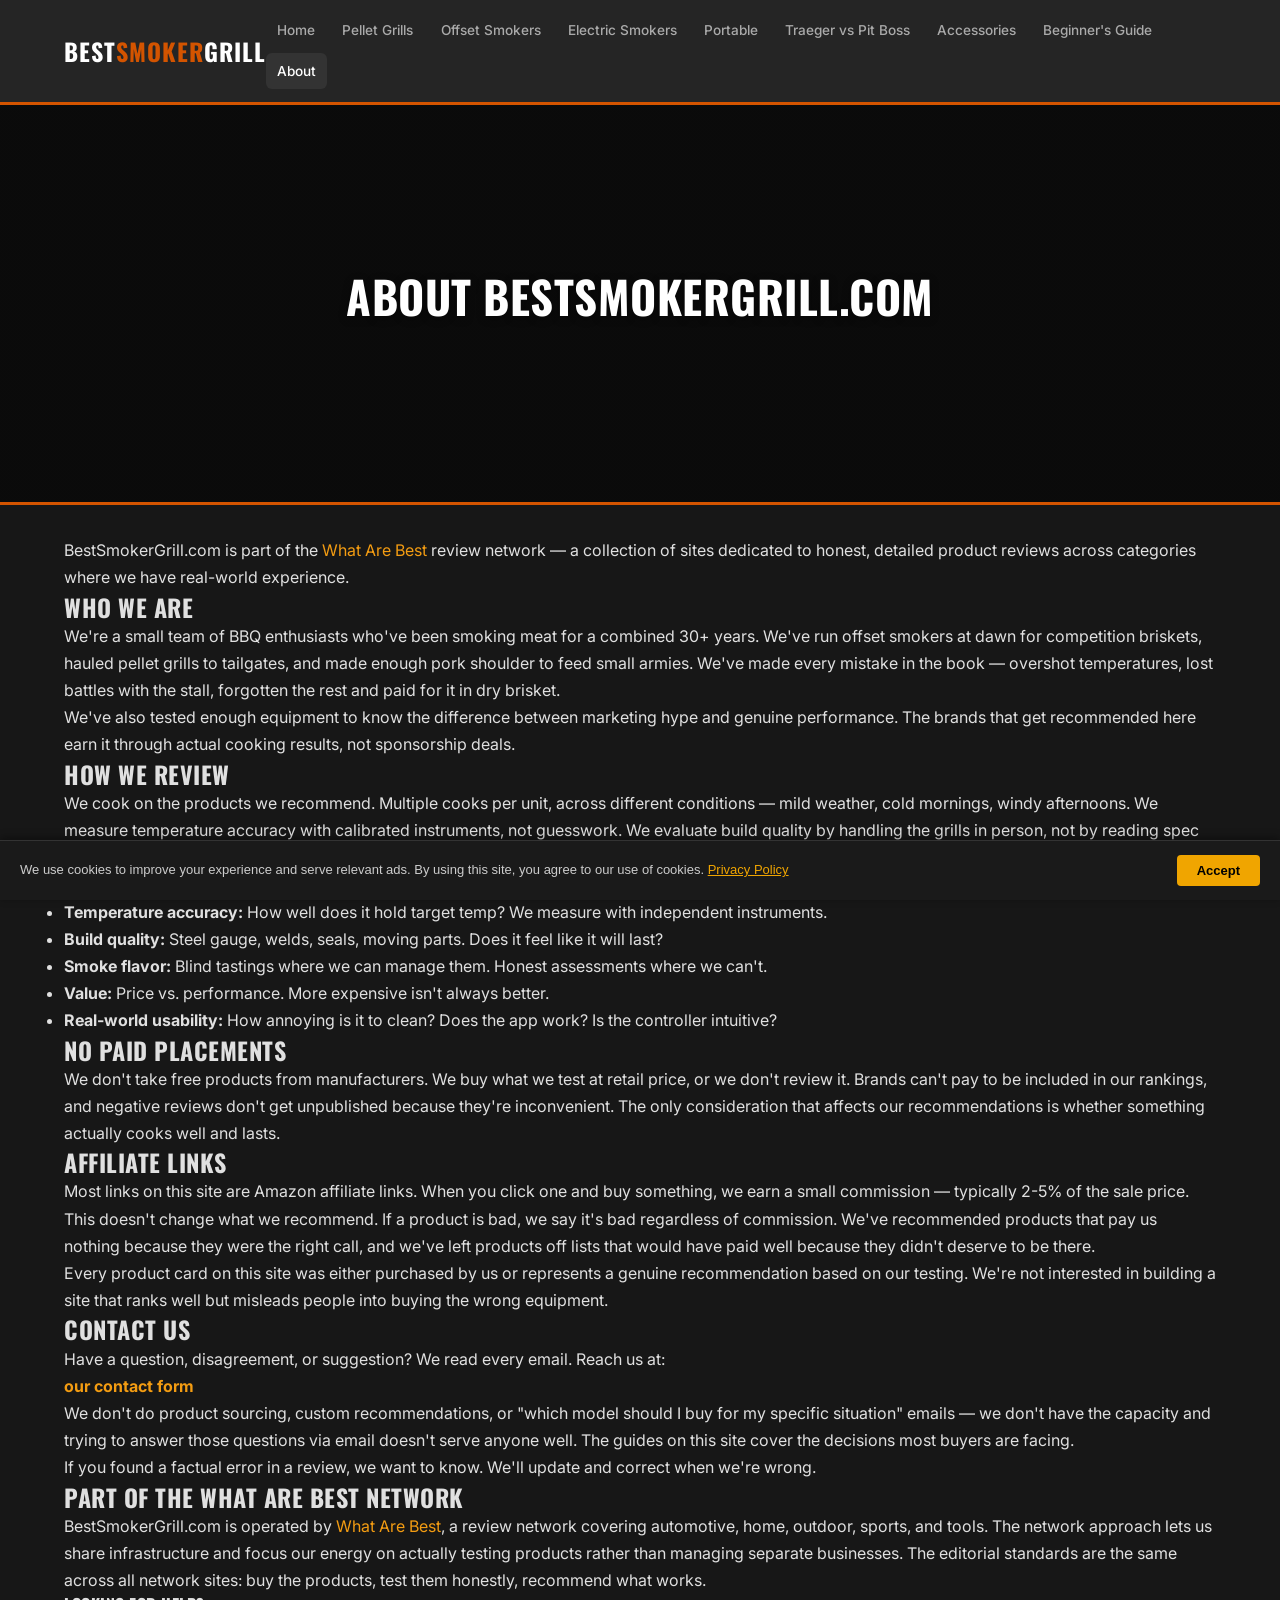
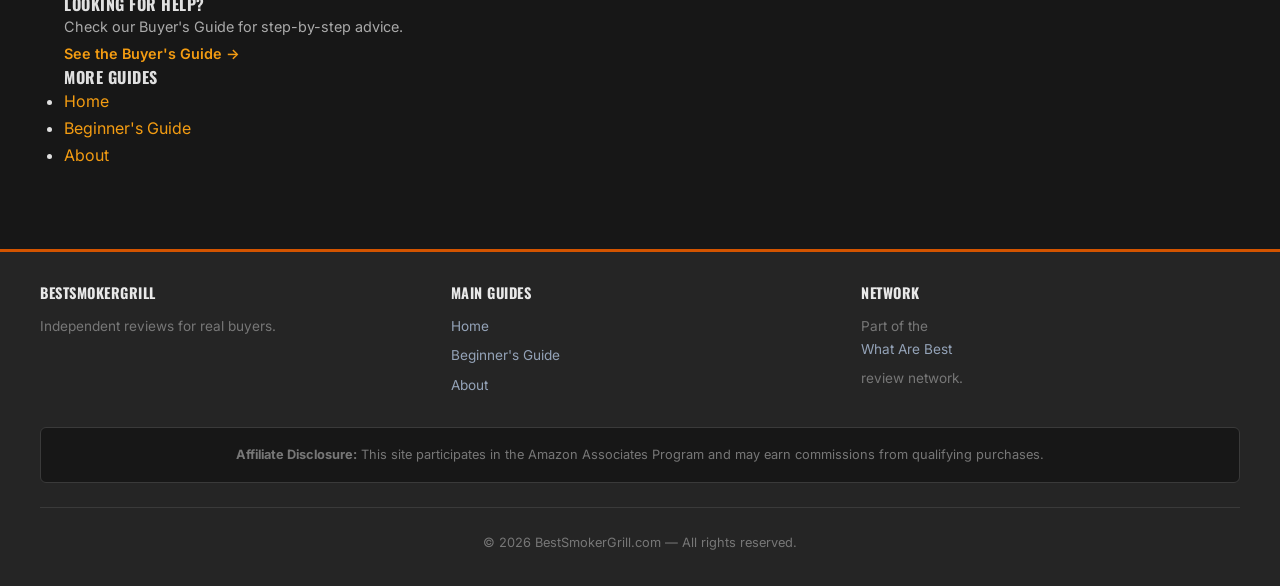
<file: about.html>
<!DOCTYPE html>
<html lang="en">
<head>
<meta name="robots" content="index,follow">
<meta charset="UTF-8">
<meta name="viewport" content="width=device-width,initial-scale=1.0">
<title>About BestSmokerGrill — Independent Pellet Grill & Smoker Reviews</title>
<meta name="description" content="About BestSmokerGrill.com — an independent review site dedicated to helping you find the best pellet grills, smokers, and BBQ gear. No paid placements, no fluff.">
<link rel="canonical" href="https://bestsmokergrill.com/about.html">
<link rel="preconnect" href="https://fonts.googleapis.com">
<link href="https://fonts.googleapis.com/css2?family=Inter:wght@400;500;600;700&family=Oswald:wght@400;500;600;700&display=swap" rel="stylesheet">
<link rel="stylesheet" href="css/style.css">
<meta property="og:type" content="article">
<meta property="og:title" content="About BestSmokerGrill — Independent Pellet Grill & Smoker Reviews">
<meta property="og:url" content="https://bestsmokergrill.com/about.html">
<meta property="og:description" content="About BestSmokerGrill.com — an independent review site dedicated to helping you find the best pellet grills, smokers, and BBQ gear. No paid placements, no fluff.">
<meta property="og:site_name" content="BestSmokerGrill.com">
<meta name="twitter:card" content="summary">
<script type="application/ld+json">{"@context":"https://schema.org","@type":"Article","headline":"About BestSmokerGrill — Independent Pellet Grill & Smoker Reviews","description":"About BestSmokerGrill.com — an independent review site dedicated to helping you find the best pellet grills, smokers, and BBQ gear. No paid placements, no fluff.","publisher":{"@type":"Organization","name":"What Are Best"}}</script>
<style>
/* === VISUAL OVERHAUL ENHANCEMENTS === */
html{scroll-behavior:smooth}
.hero{background:linear-gradient(rgba(0,0,0,0.55),rgba(0,0,0,0.55)),url('https://images.unsplash.com/photo-1529692236671-f1f6cf9683ba?w=1400&q=80') center/cover no-repeat!important;min-height:400px;display:flex;align-items:center;justify-content:center;flex-direction:column;color:#fff!important;position:relative}
.hero *{color:#fff!important}
.hero h1,.hero h2{text-shadow:0 2px 8px rgba(0,0,0,.4)}
.hero p{text-shadow:0 1px 4px rgba(0,0,0,.3)}
.stars{color:#F59E0B;font-size:1rem;letter-spacing:1px;margin-bottom:4px}
.stars .count{color:#64748b;font-size:.8rem;margin-left:4px;letter-spacing:0}
.pick-badge{display:inline-block;background:linear-gradient(135deg,#E8600A,#F59E0B);color:#fff;padding:4px 12px;border-radius:20px;font-size:.75rem;font-weight:700;text-transform:uppercase;letter-spacing:.5px;margin-bottom:8px}
.card,.cd{transition:transform .2s,box-shadow .2s!important}
.card:hover,.cd:hover{transform:translateY(-3px);box-shadow:0 8px 30px rgba(0,0,0,.12)!important}
.updated-badge{display:inline-block;background:#ECFDF5;color:#065F46;padding:4px 12px;border-radius:20px;font-size:.78rem;font-weight:600;margin:8px 0}
.back-to-top{position:fixed;bottom:24px;right:24px;background:#2563EB;color:#fff;width:44px;height:44px;border-radius:50%;display:flex;align-items:center;justify-content:center;font-size:1.2rem;text-decoration:none!important;box-shadow:0 4px 12px rgba(37,99,235,.4);opacity:0;transition:opacity .3s;z-index:999}
.back-to-top.visible{opacity:1}
header,nav{transition:box-shadow .3s}
header.scrolled,nav.scrolled{box-shadow:0 2px 20px rgba(0,0,0,.1)!important}
.footer-grid{display:grid;grid-template-columns:repeat(auto-fit,minmax(200px,1fr));gap:24px;text-align:left;margin-bottom:24px}
.footer-col h4{font-size:.9rem;margin-bottom:12px;opacity:.9}
.footer-col a{display:block;color:#94A3B8;font-size:.85rem;margin-bottom:6px;text-decoration:none}
.footer-col a:hover{color:#fff}
</style>
</head>
<body>
<header class="site-header">
  <div class="header-inner">
    <a href="index.html" class="logo">BEST<span>SMOKER</span>GRILL</a>
    <button class="nav-toggle" aria-label="Toggle navigation" aria-expanded="false">☰</button>
    <nav class="main-nav" role="navigation"><ul><li><a href="index.html">Home</a></li><li><a href="best-pellet-grills.html">Pellet Grills</a></li><li><a href="best-offset-smokers.html">Offset Smokers</a></li><li><a href="best-electric-smokers.html">Electric Smokers</a></li><li><a href="best-portable-smokers.html">Portable</a></li><li><a href="traeger-vs-pit-boss.html">Traeger vs Pit Boss</a></li><li><a href="best-grill-accessories.html">Accessories</a></li><li><a href="beginners-guide.html">Beginner's Guide</a></li><li><a href="about.html">About</a></li></ul></nav>
  </div>
</header>
<section class="hero" style="background:linear-gradient(135deg,var(--charcoal) 0%,#2a1d14 50%,var(--charcoal-light) 100%)">
  <h1>About BestSmokerGrill.com</h1>
</section>
<div class="container">
  <div class="content-grid">
    <main class="article-content">


<p>BestSmokerGrill.com is part of the <a href="https://whatarebest.com">What Are Best</a> review network — a collection of sites dedicated to honest, detailed product reviews across categories where we have real-world experience.</p>

    <h2>Who We Are</h2>
    <p>We're a small team of BBQ enthusiasts who've been smoking meat for a combined 30+ years. We've run offset smokers at dawn for competition briskets, hauled pellet grills to tailgates, and made enough pork shoulder to feed small armies. We've made every mistake in the book — overshot temperatures, lost battles with the stall, forgotten the rest and paid for it in dry brisket.</p>
    <p>We've also tested enough equipment to know the difference between marketing hype and genuine performance. The brands that get recommended here earn it through actual cooking results, not sponsorship deals.</p>

    <h2>How We Review</h2>
    <p>We cook on the products we recommend. Multiple cooks per unit, across different conditions — mild weather, cold mornings, windy afternoons. We measure temperature accuracy with calibrated instruments, not guesswork. We evaluate build quality by handling the grills in person, not by reading spec sheets.</p>
    <p>Our rankings are based on:</p>
    <ul>
      <li><strong>Temperature accuracy:</strong> How well does it hold target temp? We measure with independent instruments.</li>
      <li><strong>Build quality:</strong> Steel gauge, welds, seals, moving parts. Does it feel like it will last?</li>
      <li><strong>Smoke flavor:</strong> Blind tastings where we can manage them. Honest assessments where we can't.</li>
      <li><strong>Value:</strong> Price vs. performance. More expensive isn't always better.</li>
      <li><strong>Real-world usability:</strong> How annoying is it to clean? Does the app work? Is the controller intuitive?</li>
    </ul>

    <h2>No Paid Placements</h2>
    <p>We don't take free products from manufacturers. We buy what we test at retail price, or we don't review it. Brands can't pay to be included in our rankings, and negative reviews don't get unpublished because they're inconvenient. The only consideration that affects our recommendations is whether something actually cooks well and lasts.</p>

    <h2>Affiliate Links</h2>
    <p>Most links on this site are Amazon affiliate links. When you click one and buy something, we earn a small commission — typically 2-5% of the sale price. This doesn't change what we recommend. If a product is bad, we say it's bad regardless of commission. We've recommended products that pay us nothing because they were the right call, and we've left products off lists that would have paid well because they didn't deserve to be there.</p>
    <p>Every product card on this site was either purchased by us or represents a genuine recommendation based on our testing. We're not interested in building a site that ranks well but misleads people into buying the wrong equipment.</p>

    <h2>Contact Us</h2>
    <p>Have a question, disagreement, or suggestion? We read every email. Reach us at:</p>
    <p><strong><a href="/contact.html">our contact form</a></strong></p>
    <p>We don't do product sourcing, custom recommendations, or "which model should I buy for my specific situation" emails — we don't have the capacity and trying to answer those questions via email doesn't serve anyone well. The guides on this site cover the decisions most buyers are facing.</p>
    <p>If you found a factual error in a review, we want to know. We'll update and correct when we're wrong.</p>

    <h2>Part of the What Are Best Network</h2>
    <p>BestSmokerGrill.com is operated by <a href="https://whatarebest.com">What Are Best</a>, a review network covering automotive, home, outdoor, sports, and tools. The network approach lets us share infrastructure and focus our energy on actually testing products rather than managing separate businesses. The editorial standards are the same across all network sites: buy the products, test them honestly, recommend what works.</p>
  </div>
</main>
    <aside class="sidebar">
      <div class="widget">
        <h4>Looking for Help?</h4>
        <p style="font-size:.9rem;color:var(--text-secondary)">Check our Buyer's Guide for step-by-step advice.</p>
        <a href="buyers-guide.html" style="color:var(--accent-light);font-weight:600;font-size:.9rem">See the Buyer's Guide →</a>
      </div>
      <div class="widget"><h4>More Guides</h4><ul><li><a href="index.html">Home</a></li><li><a href="beginners-guide.html">Beginner's Guide</a></li><li><a href="about.html">About</a></li></ul></div>
    </aside>
  </div>
</div>
<footer class="site-footer">
  <div class="footer-inner">
    <div class="footer-col"><h4>BEST<span>SMOKER</span>GRILL</h4><p>Independent reviews for real buyers.</p></div>
    <div class="footer-col"><h4>Main Guides</h4><ul><li><a href="index.html">Home</a></li><li><a href="beginners-guide.html">Beginner's Guide</a></li><li><a href="about.html">About</a></li></ul></div>
    <div class="footer-col"><h4>Network</h4><p>Part of the <a href="https://www.whatarebest.com" target="_blank" rel="noopener">What Are Best</a> review network.</p></div>
  </div>
  <div class="affiliate-disclosure"><p><strong>Affiliate Disclosure:</strong> This site participates in the Amazon Associates Program and may earn commissions from qualifying purchases.</p></div>
  <div class="footer-bottom"><p>&copy; 2026 BestSmokerGrill.com — All rights reserved.</p></div>
</footer>
<script src="js/main.js"></script>

<a href="#" class="back-to-top" id="btt" aria-label="Back to top">↑</a>
<script>
(function(){var b=document.getElementById('btt'),h=document.querySelector('header,nav');
window.addEventListener('scroll',function(){b.classList.toggle('visible',window.scrollY>400);if(h)h.classList.toggle('scrolled',window.scrollY>50)});
b.addEventListener('click',function(e){e.preventDefault();window.scrollTo({top:0,behavior:'smooth'})})})();
</script>


<div id="cookie-consent-banner" style="position:fixed;bottom:0;left:0;right:0;background:#1a1a1a;color:#ccc;font-family:sans-serif;font-size:13px;padding:14px 20px;display:flex;align-items:center;justify-content:space-between;gap:16px;flex-wrap:wrap;z-index:99999;border-top:1px solid #333;box-shadow:0 -2px 8px rgba(0,0,0,.4)">
  <span>We use cookies to improve your experience and serve relevant ads. By using this site, you agree to our use of cookies. <a href="/privacy.html" style="color:#f0a500;text-decoration:underline">Privacy Policy</a></span>
  <button onclick="document.getElementById('cookie-consent-banner').style.display='none';localStorage.setItem('cookie_ok','1')" style="background:#f0a500;color:#000;border:none;padding:8px 20px;border-radius:4px;cursor:pointer;font-weight:700;white-space:nowrap;font-size:13px">Accept</button>
</div>
<script>if(localStorage.getItem('cookie_ok'))document.getElementById('cookie-consent-banner').style.display='none';</script>
</body>
</html>
</file>
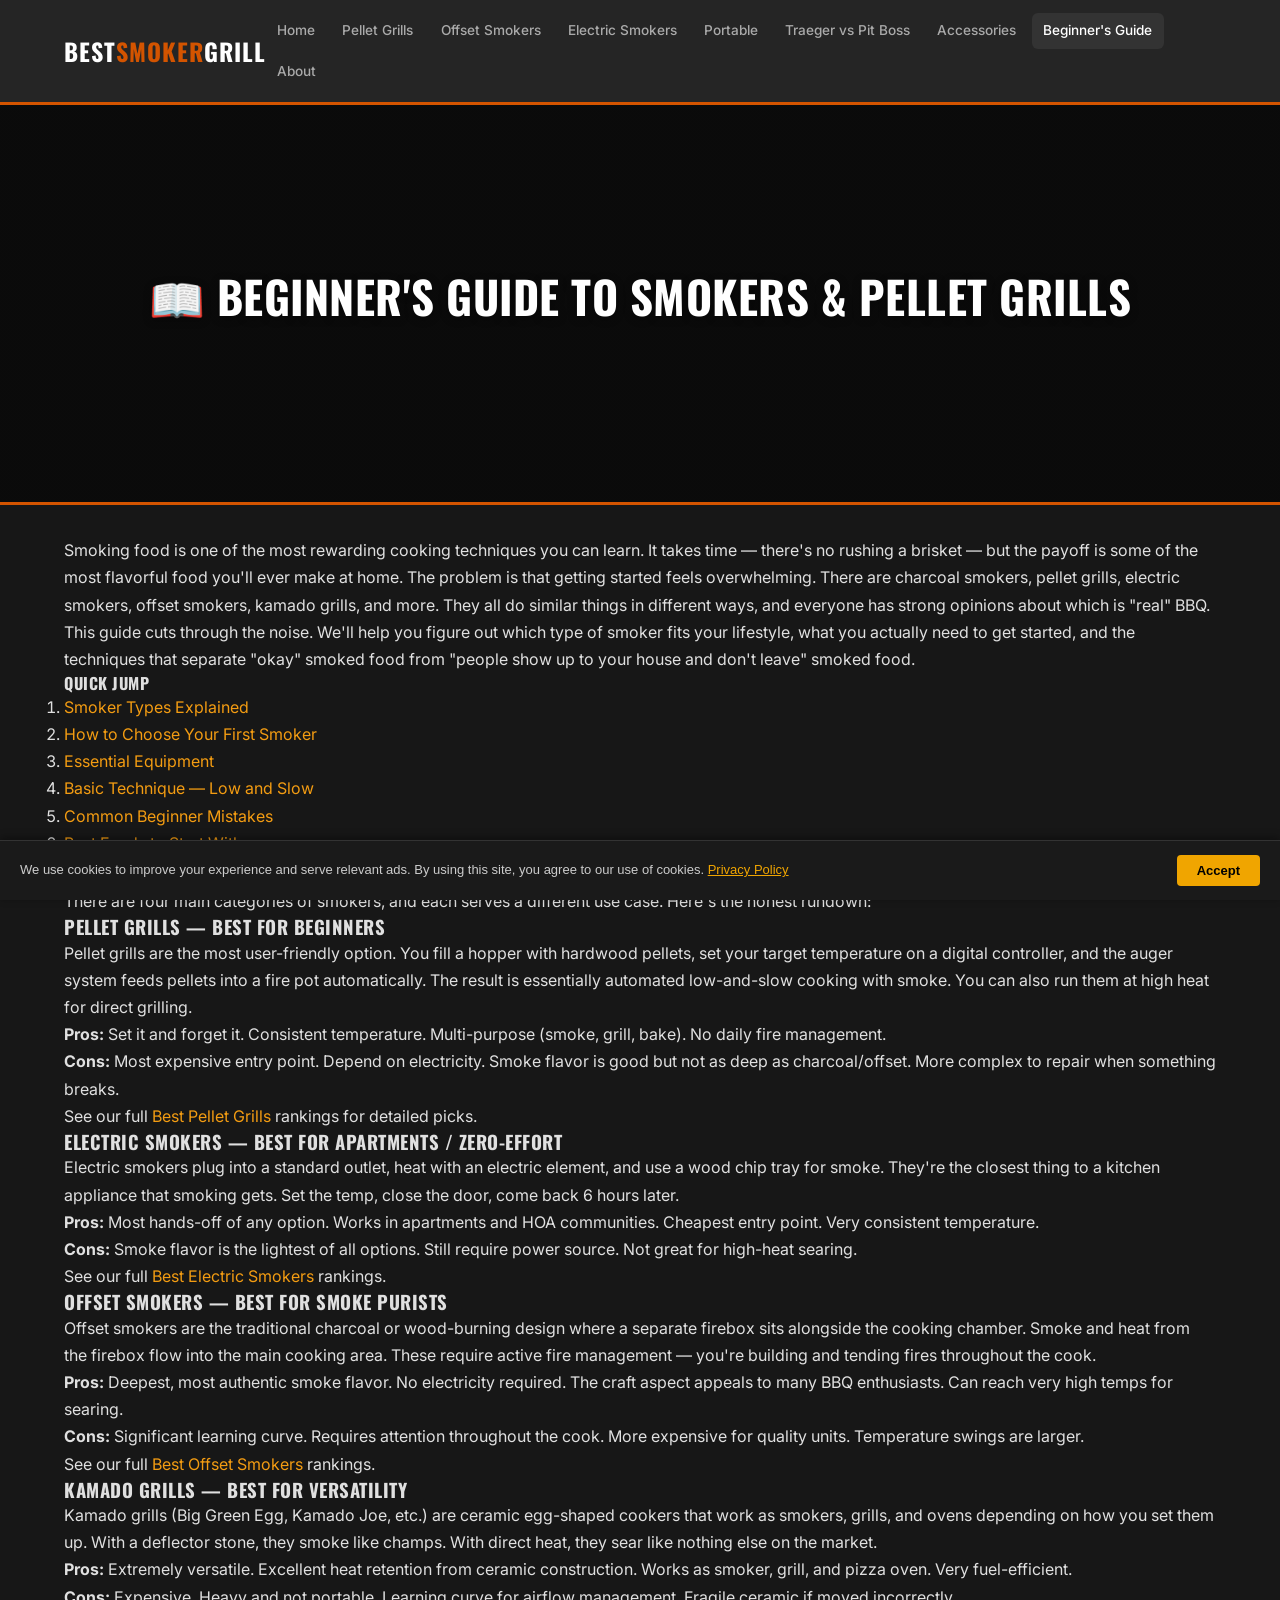
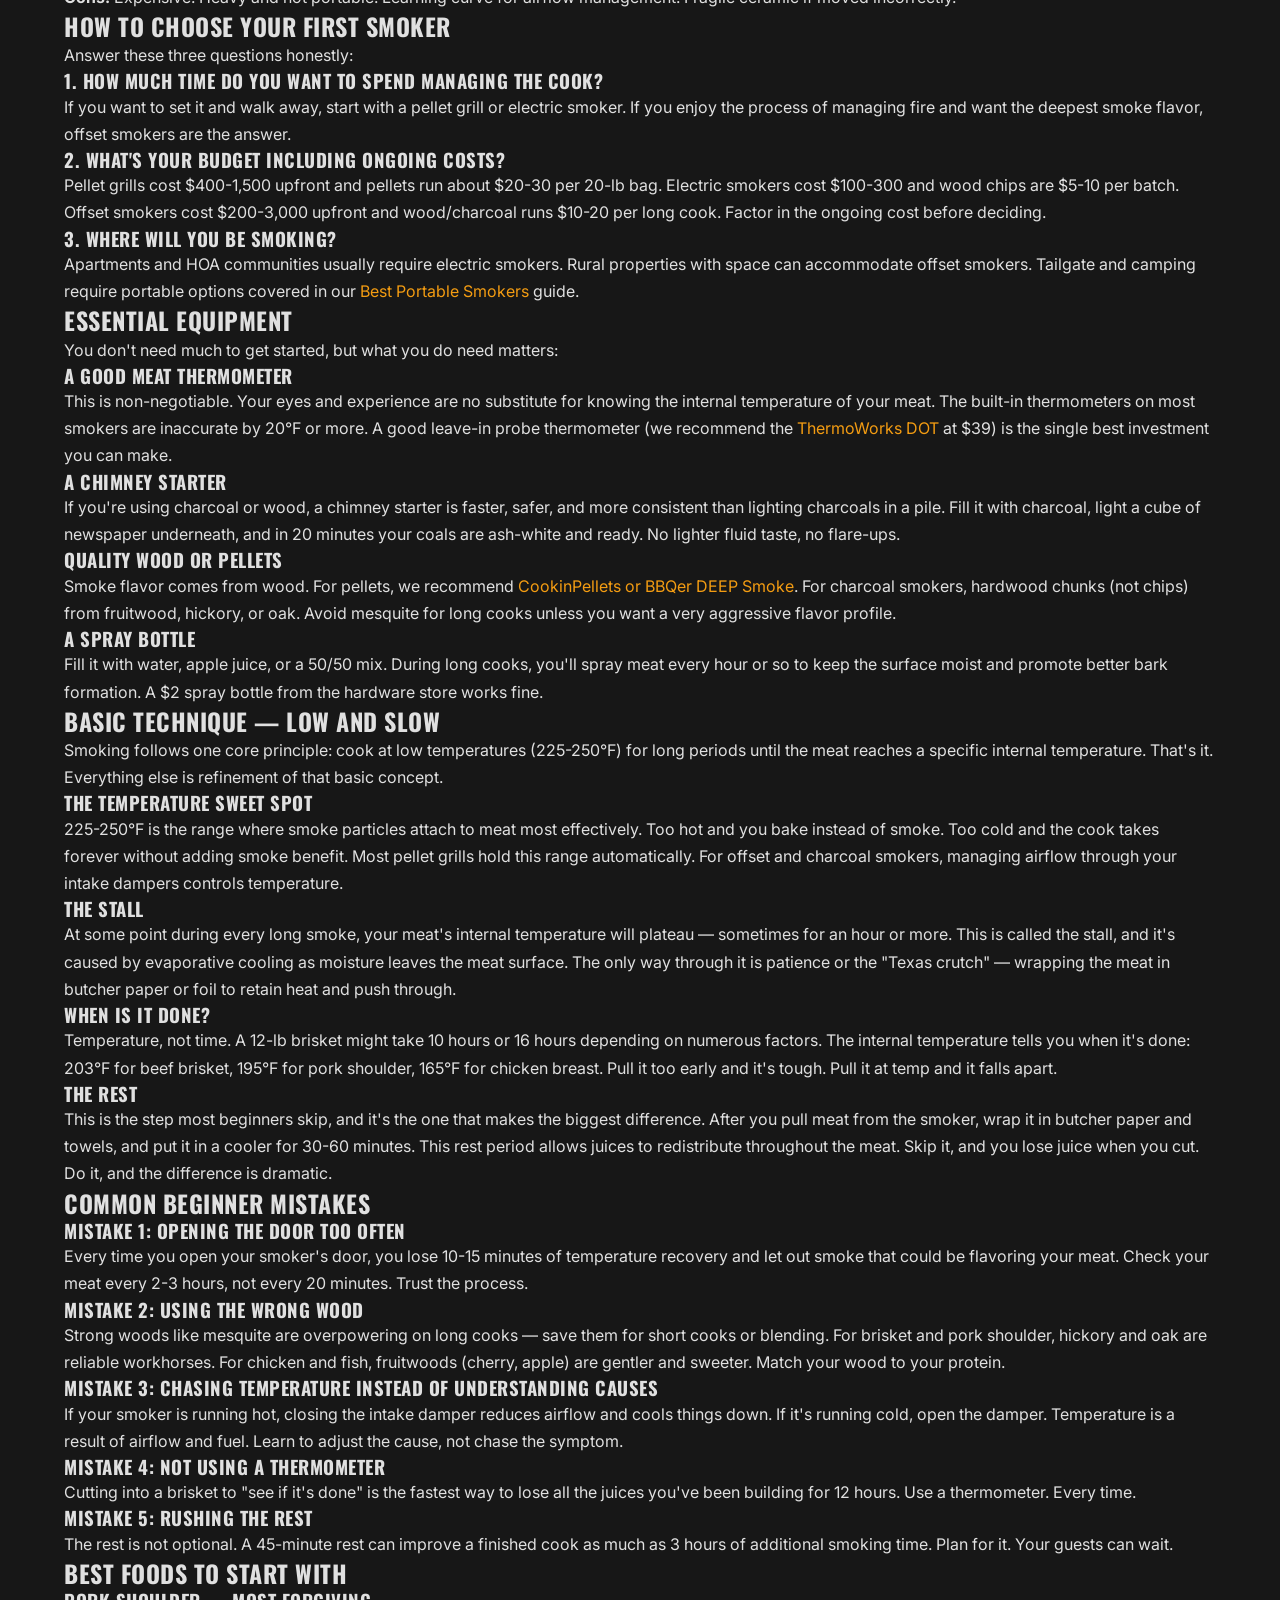
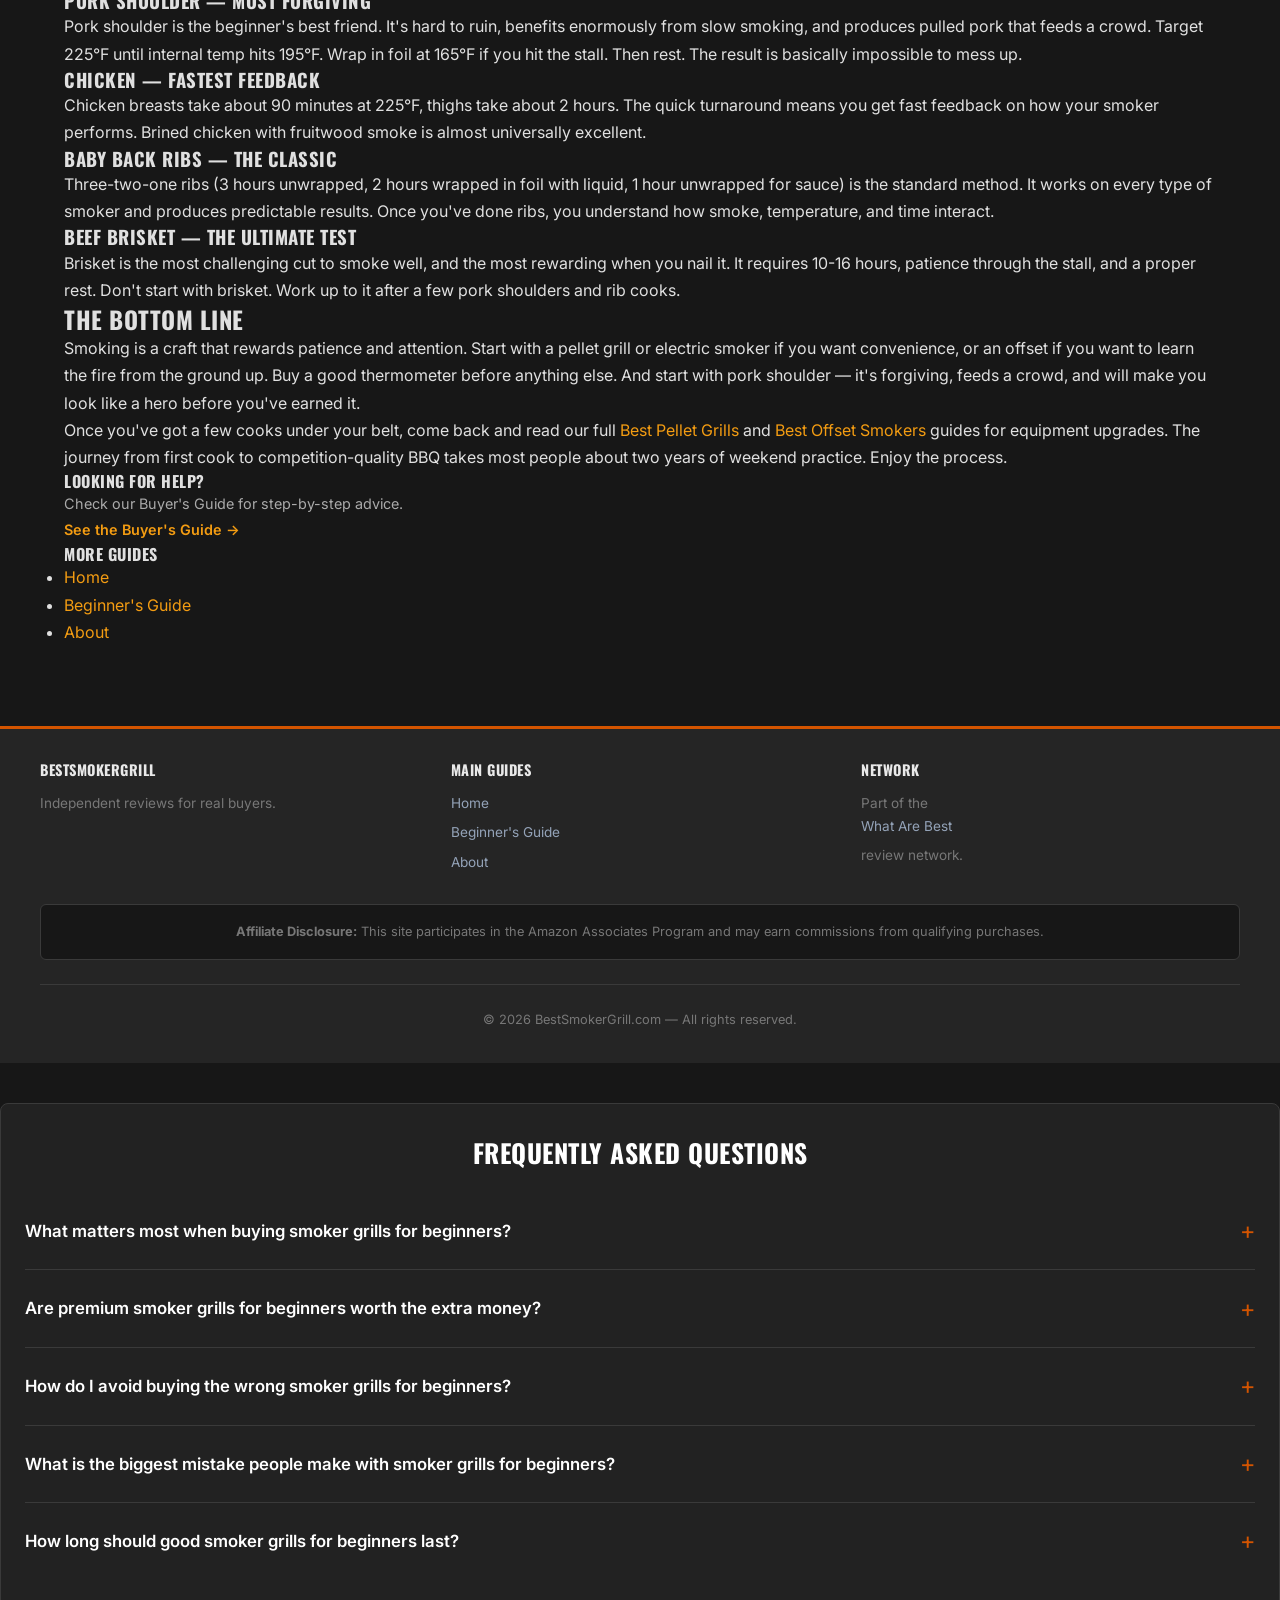
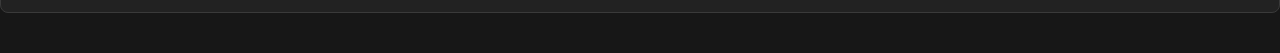
<file: beginners-guide.html>
<!DOCTYPE html>
<html lang="en">
<head>
<meta name="robots" content="index,follow">
<meta charset="UTF-8">
<meta name="viewport" content="width=device-width,initial-scale=1.0">
<title>Beginner's Guide to Smokers & Pellet Grills — How to Start Smoking BBQ</title>
<meta name="description" content="New to smoking? This beginner's guide covers smoker types, how to choose your first grill, essential techniques, and common mistakes to avoid.">
<link rel="canonical" href="https://bestsmokergrill.com/beginners-guide.html">
<link rel="preconnect" href="https://fonts.googleapis.com">
<link href="https://fonts.googleapis.com/css2?family=Inter:wght@400;500;600;700&family=Oswald:wght@400;500;600;700&display=swap" rel="stylesheet">
<link rel="stylesheet" href="css/style.css">
<meta property="og:type" content="article">
<meta property="og:title" content="Beginner's Guide to Smokers & Pellet Grills — How to Start Smoking BBQ">
<meta property="og:url" content="https://bestsmokergrill.com/beginners-guide.html">
<meta property="og:description" content="New to smoking? This beginner's guide covers smoker types, how to choose your first grill, essential techniques, and common mistakes to avoid.">
<meta property="og:site_name" content="BestSmokerGrill.com">
<meta name="twitter:card" content="summary">
<script type="application/ld+json">{"@context":"https://schema.org","@type":"Article","headline":"Beginner's Guide to Smokers & Pellet Grills — How to Start Smoking BBQ","description":"New to smoking? This beginner's guide covers smoker types, how to choose your first grill, essential techniques, and common mistakes to avoid.","publisher":{"@type":"Organization","name":"What Are Best"}}</script>
<style>
/* === VISUAL OVERHAUL ENHANCEMENTS === */
html{scroll-behavior:smooth}
.hero{background:linear-gradient(rgba(0,0,0,0.55),rgba(0,0,0,0.55)),url('https://images.unsplash.com/photo-1529692236671-f1f6cf9683ba?w=1400&q=80') center/cover no-repeat!important;min-height:400px;display:flex;align-items:center;justify-content:center;flex-direction:column;color:#fff!important;position:relative}
.hero *{color:#fff!important}
.hero h1,.hero h2{text-shadow:0 2px 8px rgba(0,0,0,.4)}
.hero p{text-shadow:0 1px 4px rgba(0,0,0,.3)}
.stars{color:#F59E0B;font-size:1rem;letter-spacing:1px;margin-bottom:4px}
.stars .count{color:#64748b;font-size:.8rem;margin-left:4px;letter-spacing:0}
.pick-badge{display:inline-block;background:linear-gradient(135deg,#E8600A,#F59E0B);color:#fff;padding:4px 12px;border-radius:20px;font-size:.75rem;font-weight:700;text-transform:uppercase;letter-spacing:.5px;margin-bottom:8px}
.card,.cd{transition:transform .2s,box-shadow .2s!important}
.card:hover,.cd:hover{transform:translateY(-3px);box-shadow:0 8px 30px rgba(0,0,0,.12)!important}
.updated-badge{display:inline-block;background:#ECFDF5;color:#065F46;padding:4px 12px;border-radius:20px;font-size:.78rem;font-weight:600;margin:8px 0}
.back-to-top{position:fixed;bottom:24px;right:24px;background:#2563EB;color:#fff;width:44px;height:44px;border-radius:50%;display:flex;align-items:center;justify-content:center;font-size:1.2rem;text-decoration:none!important;box-shadow:0 4px 12px rgba(37,99,235,.4);opacity:0;transition:opacity .3s;z-index:999}
.back-to-top.visible{opacity:1}
header,nav{transition:box-shadow .3s}
header.scrolled,nav.scrolled{box-shadow:0 2px 20px rgba(0,0,0,.1)!important}
.footer-grid{display:grid;grid-template-columns:repeat(auto-fit,minmax(200px,1fr));gap:24px;text-align:left;margin-bottom:24px}
.footer-col h4{font-size:.9rem;margin-bottom:12px;opacity:.9}
.footer-col a{display:block;color:#94A3B8;font-size:.85rem;margin-bottom:6px;text-decoration:none}
.footer-col a:hover{color:#fff}
</style>
<script type="application/ld+json">
{
  "@context": "https://schema.org",
  "@type": "FAQPage",
  "mainEntity": [
    {
      "@type": "Question",
      "name": "What matters most when buying smoker grills for beginners?",
      "acceptedAnswer": {
        "@type": "Answer",
        "text": "The key factors are fit, build quality, and how the product will be used day to day. Buyers usually get in trouble when they chase the cheapest option without checking capacity, materials, or installation requirements. The right pick is the one that matches your actual use instead of the one with the flashiest bullet points."
      }
    },
    {
      "@type": "Question",
      "name": "Are premium smoker grills for beginners worth the extra money?",
      "acceptedAnswer": {
        "@type": "Answer",
        "text": "Sometimes, yes. Higher-end options usually justify the price with better hardware, sturdier materials, smoother operation, or longer lifespan. If the product will be used heavily or left installed for years, spending more up front is usually cheaper than replacing a weak option later."
      }
    },
    {
      "@type": "Question",
      "name": "How do I avoid buying the wrong smoker grills for beginners?",
      "acceptedAnswer": {
        "@type": "Answer",
        "text": "Start by measuring or confirming compatibility before looking at brands. Then compare the specific tradeoffs that matter for this category, like capacity, installation time, daily convenience, and warranty support. Most bad purchases happen when buyers pick off reviews alone without matching the product to their actual setup."
      }
    },
    {
      "@type": "Question",
      "name": "What is the biggest mistake people make with smoker grills for beginners?",
      "acceptedAnswer": {
        "@type": "Answer",
        "text": "The most common mistake is buying for the spec sheet instead of real-world use. Bigger, heavier, or more feature-packed does not automatically mean better. A product that fits your space, routine, and budget correctly will outperform an \u201cupgraded\u201d option that creates friction every time you use it."
      }
    },
    {
      "@type": "Question",
      "name": "How long should good smoker grills for beginners last?",
      "acceptedAnswer": {
        "@type": "Answer",
        "text": "That depends on materials, environment, and how hard they are used, but quality options in this category should hold up for years rather than months. Proper installation and occasional maintenance matter just as much as brand name. If something wears out unusually fast, poor fit or cheap hardware is usually the culprit."
      }
    }
  ]
}
</script>
<style>
/* FAQ Section */
.faq-section{background:var(--card-bg,#1a1a1a);border:1px solid var(--border-color,#333);border-radius:8px;padding:2rem 1.5rem;margin:2.5rem 0}
.faq-section h2{font-family:var(--font-heading,inherit);color:var(--white,#fff);margin-bottom:1.5rem;font-size:1.6rem;text-align:center}
.faq-item{border-bottom:1px solid var(--border-color,#333);padding:1rem 0}
.faq-item:last-child{border-bottom:none}
.faq-item summary{cursor:pointer;font-weight:600;color:var(--white,#fff);font-size:1.05rem;padding:.5rem 0;list-style:none;position:relative;padding-right:2rem}
.faq-item summary::-webkit-details-marker{display:none}
.faq-item summary::after{content:"+";position:absolute;right:0;top:50%;transform:translateY(-50%);color:var(--accent,#e8600a);font-size:1.5rem;font-weight:400;transition:transform .2s}
.faq-item[open] summary::after{content:"\2212"}
.faq-item summary:hover{color:var(--accent,#e8600a)}
.faq-item p{margin:.8rem 0 .4rem;color:var(--text-secondary,#ccc);line-height:1.7;font-size:.98rem}
</style>
</head>
<body>
<header class="site-header">
  <div class="header-inner">
    <a href="index.html" class="logo">BEST<span>SMOKER</span>GRILL</a>
    <button class="nav-toggle" aria-label="Toggle navigation" aria-expanded="false">☰</button>
    <nav class="main-nav" role="navigation"><ul><li><a href="index.html">Home</a></li><li><a href="best-pellet-grills.html">Pellet Grills</a></li><li><a href="best-offset-smokers.html">Offset Smokers</a></li><li><a href="best-electric-smokers.html">Electric Smokers</a></li><li><a href="best-portable-smokers.html">Portable</a></li><li><a href="traeger-vs-pit-boss.html">Traeger vs Pit Boss</a></li><li><a href="best-grill-accessories.html">Accessories</a></li><li><a href="beginners-guide.html">Beginner's Guide</a></li><li><a href="about.html">About</a></li></ul></nav>
  </div>
</header>
<section class="hero" style="background:linear-gradient(135deg,var(--charcoal) 0%,#2a1d14 50%,var(--charcoal-light) 100%)">
  <h1>📖 Beginner's Guide to Smokers & Pellet Grills</h1>
</section>
<div class="container">
  <div class="content-grid">
    <main class="article-content">


<p>Smoking food is one of the most rewarding cooking techniques you can learn. It takes time — there's no rushing a brisket — but the payoff is some of the most flavorful food you'll ever make at home. The problem is that getting started feels overwhelming. There are charcoal smokers, pellet grills, electric smokers, offset smokers, kamado grills, and more. They all do similar things in different ways, and everyone has strong opinions about which is "real" BBQ.</p>
    <p>This guide cuts through the noise. We'll help you figure out which type of smoker fits your lifestyle, what you actually need to get started, and the techniques that separate "okay" smoked food from "people show up to your house and don't leave" smoked food.</p>

    <div class="toc">
      <h4>Quick Jump</h4>
      <ol>
        <li><a href="#types">Smoker Types Explained</a></li>
        <li><a href="#choose">How to Choose Your First Smoker</a></li>
        <li><a href="#essential">Essential Equipment</a></li>
        <li><a href="#technique">Basic Technique — Low and Slow</a></li>
        <li><a href="#mistakes">Common Beginner Mistakes</a></li>
        <li><a href="#foods">Best Foods to Start With</a></li>
      </ol>
    </div>

    <h2 id="types">Smoker Types Explained</h2>
    <p>There are four main categories of smokers, and each serves a different use case. Here's the honest rundown:</p>

    <h3>Pellet Grills — Best for Beginners</h3>
    <p>Pellet grills are the most user-friendly option. You fill a hopper with hardwood pellets, set your target temperature on a digital controller, and the auger system feeds pellets into a fire pot automatically. The result is essentially automated low-and-slow cooking with smoke. You can also run them at high heat for direct grilling.</p>
    <p><strong>Pros:</strong> Set it and forget it. Consistent temperature. Multi-purpose (smoke, grill, bake). No daily fire management.</p>
    <p><strong>Cons:</strong> Most expensive entry point. Depend on electricity. Smoke flavor is good but not as deep as charcoal/offset. More complex to repair when something breaks.</p>
    <p>See our full <a href="best-pellet-grills.html">Best Pellet Grills</a> rankings for detailed picks.</p>

    <h3>Electric Smokers — Best for Apartments / Zero-Effort</h3>
    <p>Electric smokers plug into a standard outlet, heat with an electric element, and use a wood chip tray for smoke. They're the closest thing to a kitchen appliance that smoking gets. Set the temp, close the door, come back 6 hours later.</p>
    <p><strong>Pros:</strong> Most hands-off of any option. Works in apartments and HOA communities. Cheapest entry point. Very consistent temperature.</p>
    <p><strong>Cons:</strong> Smoke flavor is the lightest of all options. Still require power source. Not great for high-heat searing.</p>
    <p>See our full <a href="best-electric-smokers.html">Best Electric Smokers</a> rankings.</p>

    <h3>Offset Smokers — Best for Smoke Purists</h3>
    <p>Offset smokers are the traditional charcoal or wood-burning design where a separate firebox sits alongside the cooking chamber. Smoke and heat from the firebox flow into the main cooking area. These require active fire management — you're building and tending fires throughout the cook.</p>
    <p><strong>Pros:</strong> Deepest, most authentic smoke flavor. No electricity required. The craft aspect appeals to many BBQ enthusiasts. Can reach very high temps for searing.</p>
    <p><strong>Cons:</strong> Significant learning curve. Requires attention throughout the cook. More expensive for quality units. Temperature swings are larger.</p>
    <p>See our full <a href="best-offset-smokers.html">Best Offset Smokers</a> rankings.</p>

    <h3>Kamado Grills — Best for Versatility</h3>
    <p>Kamado grills (Big Green Egg, Kamado Joe, etc.) are ceramic egg-shaped cookers that work as smokers, grills, and ovens depending on how you set them up. With a deflector stone, they smoke like champs. With direct heat, they sear like nothing else on the market.</p>
    <p><strong>Pros:</strong> Extremely versatile. Excellent heat retention from ceramic construction. Works as smoker, grill, and pizza oven. Very fuel-efficient.</p>
    <p><strong>Cons:</strong> Expensive. Heavy and not portable. Learning curve for airflow management. Fragile ceramic if moved incorrectly.</p>

    <h2 id="choose">How to Choose Your First Smoker</h2>
    <p>Answer these three questions honestly:</p>

    <h3>1. How much time do you want to spend managing the cook?</h3>
    <p>If you want to set it and walk away, start with a pellet grill or electric smoker. If you enjoy the process of managing fire and want the deepest smoke flavor, offset smokers are the answer.</p>

    <h3>2. What's your budget including ongoing costs?</h3>
    <p>Pellet grills cost $400-1,500 upfront and pellets run about $20-30 per 20-lb bag. Electric smokers cost $100-300 and wood chips are $5-10 per batch. Offset smokers cost $200-3,000 upfront and wood/charcoal runs $10-20 per long cook. Factor in the ongoing cost before deciding.</p>

    <h3>3. Where will you be smoking?</h3>
    <p> Apartments and HOA communities usually require electric smokers. Rural properties with space can accommodate offset smokers. Tailgate and camping require portable options covered in our <a href="best-portable-smokers.html">Best Portable Smokers</a> guide.</p>

    <h2 id="essential">Essential Equipment</h2>
    <p>You don't need much to get started, but what you do need matters:</p>

    <h3>A Good Meat Thermometer</h3>
    <p>This is non-negotiable. Your eyes and experience are no substitute for knowing the internal temperature of your meat. The built-in thermometers on most smokers are inaccurate by 20°F or more. A good leave-in probe thermometer (we recommend the <a href="best-grill-accessories.html">ThermoWorks DOT</a> at $39) is the single best investment you can make.</p>

    <h3>A Chimney Starter</h3>
    <p>If you're using charcoal or wood, a chimney starter is faster, safer, and more consistent than lighting charcoals in a pile. Fill it with charcoal, light a cube of newspaper underneath, and in 20 minutes your coals are ash-white and ready. No lighter fluid taste, no flare-ups.</p>

    <h3>Quality Wood or Pellets</h3>
    <p>Smoke flavor comes from wood. For pellets, we recommend <a href="best-grill-accessories.html">CookinPellets or BBQer DEEP Smoke</a>. For charcoal smokers, hardwood chunks (not chips) from fruitwood, hickory, or oak. Avoid mesquite for long cooks unless you want a very aggressive flavor profile.</p>

    <h3>A Spray Bottle</h3>
    <p>Fill it with water, apple juice, or a 50/50 mix. During long cooks, you'll spray meat every hour or so to keep the surface moist and promote better bark formation. A $2 spray bottle from the hardware store works fine.</p>

    <h2 id="technique">Basic Technique — Low and Slow</h2>
    <p>Smoking follows one core principle: cook at low temperatures (225-250°F) for long periods until the meat reaches a specific internal temperature. That's it. Everything else is refinement of that basic concept.</p>

    <h3>The Temperature Sweet Spot</h3>
    <p>225-250°F is the range where smoke particles attach to meat most effectively. Too hot and you bake instead of smoke. Too cold and the cook takes forever without adding smoke benefit. Most pellet grills hold this range automatically. For offset and charcoal smokers, managing airflow through your intake dampers controls temperature.</p>

    <h3>The Stall</h3>
    <p>At some point during every long smoke, your meat's internal temperature will plateau — sometimes for an hour or more. This is called the stall, and it's caused by evaporative cooling as moisture leaves the meat surface. The only way through it is patience or the "Texas crutch" — wrapping the meat in butcher paper or foil to retain heat and push through.</p>

    <h3>When Is It Done?</h3>
    <p>Temperature, not time. A 12-lb brisket might take 10 hours or 16 hours depending on numerous factors. The internal temperature tells you when it's done: 203°F for beef brisket, 195°F for pork shoulder, 165°F for chicken breast. Pull it too early and it's tough. Pull it at temp and it falls apart.</p>

    <h3>The Rest</h3>
    <p>This is the step most beginners skip, and it's the one that makes the biggest difference. After you pull meat from the smoker, wrap it in butcher paper and towels, and put it in a cooler for 30-60 minutes. This rest period allows juices to redistribute throughout the meat. Skip it, and you lose juice when you cut. Do it, and the difference is dramatic.</p>

    <h2 id="mistakes">Common Beginner Mistakes</h2>
    <h3>Mistake 1: Opening the Door Too Often</h3>
    <p>Every time you open your smoker's door, you lose 10-15 minutes of temperature recovery and let out smoke that could be flavoring your meat. Check your meat every 2-3 hours, not every 20 minutes. Trust the process.</p>

    <h3>Mistake 2: Using the Wrong Wood</h3>
    <p>Strong woods like mesquite are overpowering on long cooks — save them for short cooks or blending. For brisket and pork shoulder, hickory and oak are reliable workhorses. For chicken and fish, fruitwoods (cherry, apple) are gentler and sweeter. Match your wood to your protein.</p>

    <h3>Mistake 3: Chasing Temperature Instead of Understanding Causes</h3>
    <p>If your smoker is running hot, closing the intake damper reduces airflow and cools things down. If it's running cold, open the damper. Temperature is a result of airflow and fuel. Learn to adjust the cause, not chase the symptom.</p>

    <h3>Mistake 4: Not Using a Thermometer</h3>
    <p>Cutting into a brisket to "see if it's done" is the fastest way to lose all the juices you've been building for 12 hours. Use a thermometer. Every time.</p>

    <h3>Mistake 5: Rushing the Rest</h3>
    <p>The rest is not optional. A 45-minute rest can improve a finished cook as much as 3 hours of additional smoking time. Plan for it. Your guests can wait.</p>

    <h2 id="foods">Best Foods to Start With</h2>
    <h3>Pork Shoulder — Most Forgiving</h3>
    <p>Pork shoulder is the beginner's best friend. It's hard to ruin, benefits enormously from slow smoking, and produces pulled pork that feeds a crowd. Target 225°F until internal temp hits 195°F. Wrap in foil at 165°F if you hit the stall. Then rest. The result is basically impossible to mess up.</p>

    <h3>Chicken — Fastest Feedback</h3>
    <p>Chicken breasts take about 90 minutes at 225°F, thighs take about 2 hours. The quick turnaround means you get fast feedback on how your smoker performs. Brined chicken with fruitwood smoke is almost universally excellent.</p>

    <h3>Baby Back Ribs — The Classic</h3>
    <p>Three-two-one ribs (3 hours unwrapped, 2 hours wrapped in foil with liquid, 1 hour unwrapped for sauce) is the standard method. It works on every type of smoker and produces predictable results. Once you've done ribs, you understand how smoke, temperature, and time interact.</p>

    <h3>Beef Brisket — The Ultimate Test</h3>
    <p>Brisket is the most challenging cut to smoke well, and the most rewarding when you nail it. It requires 10-16 hours, patience through the stall, and a proper rest. Don't start with brisket. Work up to it after a few pork shoulders and rib cooks.</p>

    <h2>The Bottom Line</h2>
    <p>Smoking is a craft that rewards patience and attention. Start with a pellet grill or electric smoker if you want convenience, or an offset if you want to learn the fire from the ground up. Buy a good thermometer before anything else. And start with pork shoulder — it's forgiving, feeds a crowd, and will make you look like a hero before you've earned it.</p>
    <p>Once you've got a few cooks under your belt, come back and read our full <a href="best-pellet-grills.html">Best Pellet Grills</a> and <a href="best-offset-smokers.html">Best Offset Smokers</a> guides for equipment upgrades. The journey from first cook to competition-quality BBQ takes most people about two years of weekend practice. Enjoy the process.</p>
  </div>
</main>
    <aside class="sidebar">
      <div class="widget">
        <h4>Looking for Help?</h4>
        <p style="font-size:.9rem;color:var(--text-secondary)">Check our Buyer's Guide for step-by-step advice.</p>
        <a href="buyers-guide.html" style="color:var(--accent-light);font-weight:600;font-size:.9rem">See the Buyer's Guide →</a>
      </div>
      <div class="widget"><h4>More Guides</h4><ul><li><a href="index.html">Home</a></li><li><a href="beginners-guide.html">Beginner's Guide</a></li><li><a href="about.html">About</a></li></ul></div>
    </aside>
  </div>
</div>
<footer class="site-footer">
  <div class="footer-inner">
    <div class="footer-col"><h4>BEST<span>SMOKER</span>GRILL</h4><p>Independent reviews for real buyers.</p></div>
    <div class="footer-col"><h4>Main Guides</h4><ul><li><a href="index.html">Home</a></li><li><a href="beginners-guide.html">Beginner's Guide</a></li><li><a href="about.html">About</a></li></ul></div>
    <div class="footer-col"><h4>Network</h4><p>Part of the <a href="https://www.whatarebest.com" target="_blank" rel="noopener">What Are Best</a> review network.</p></div>
  </div>
  <div class="affiliate-disclosure"><p><strong>Affiliate Disclosure:</strong> This site participates in the Amazon Associates Program and may earn commissions from qualifying purchases.</p></div>
  <div class="footer-bottom"><p>&copy; 2026 BestSmokerGrill.com — All rights reserved.</p></div>
</footer>
<script src="js/main.js"></script>

<a href="#" class="back-to-top" id="btt" aria-label="Back to top">↑</a>
<script>
(function(){var b=document.getElementById('btt'),h=document.querySelector('header,nav');
window.addEventListener('scroll',function(){b.classList.toggle('visible',window.scrollY>400);if(h)h.classList.toggle('scrolled',window.scrollY>50)});
b.addEventListener('click',function(e){e.preventDefault();window.scrollTo({top:0,behavior:'smooth'})})})();
</script>

<section class="faq-section" id="faq" aria-labelledby="faq-heading">
  <h2 id="faq-heading">Frequently Asked Questions</h2>
  <details class="faq-item"><summary>What matters most when buying smoker grills for beginners?</summary><p>The key factors are fit, build quality, and how the product will be used day to day. Buyers usually get in trouble when they chase the cheapest option without checking capacity, materials, or installation requirements. The right pick is the one that matches your actual use instead of the one with the flashiest bullet points.</p></details>
  <details class="faq-item"><summary>Are premium smoker grills for beginners worth the extra money?</summary><p>Sometimes, yes. Higher-end options usually justify the price with better hardware, sturdier materials, smoother operation, or longer lifespan. If the product will be used heavily or left installed for years, spending more up front is usually cheaper than replacing a weak option later.</p></details>
  <details class="faq-item"><summary>How do I avoid buying the wrong smoker grills for beginners?</summary><p>Start by measuring or confirming compatibility before looking at brands. Then compare the specific tradeoffs that matter for this category, like capacity, installation time, daily convenience, and warranty support. Most bad purchases happen when buyers pick off reviews alone without matching the product to their actual setup.</p></details>
  <details class="faq-item"><summary>What is the biggest mistake people make with smoker grills for beginners?</summary><p>The most common mistake is buying for the spec sheet instead of real-world use. Bigger, heavier, or more feature-packed does not automatically mean better. A product that fits your space, routine, and budget correctly will outperform an “upgraded” option that creates friction every time you use it.</p></details>
  <details class="faq-item"><summary>How long should good smoker grills for beginners last?</summary><p>That depends on materials, environment, and how hard they are used, but quality options in this category should hold up for years rather than months. Proper installation and occasional maintenance matter just as much as brand name. If something wears out unusually fast, poor fit or cheap hardware is usually the culprit.</p></details>
</section>


<div id="cookie-consent-banner" style="position:fixed;bottom:0;left:0;right:0;background:#1a1a1a;color:#ccc;font-family:sans-serif;font-size:13px;padding:14px 20px;display:flex;align-items:center;justify-content:space-between;gap:16px;flex-wrap:wrap;z-index:99999;border-top:1px solid #333;box-shadow:0 -2px 8px rgba(0,0,0,.4)">
  <span>We use cookies to improve your experience and serve relevant ads. By using this site, you agree to our use of cookies. <a href="/privacy.html" style="color:#f0a500;text-decoration:underline">Privacy Policy</a></span>
  <button onclick="document.getElementById('cookie-consent-banner').style.display='none';localStorage.setItem('cookie_ok','1')" style="background:#f0a500;color:#000;border:none;padding:8px 20px;border-radius:4px;cursor:pointer;font-weight:700;white-space:nowrap;font-size:13px">Accept</button>
</div>
<script>if(localStorage.getItem('cookie_ok'))document.getElementById('cookie-consent-banner').style.display='none';</script>
</body>
</html>
</file>
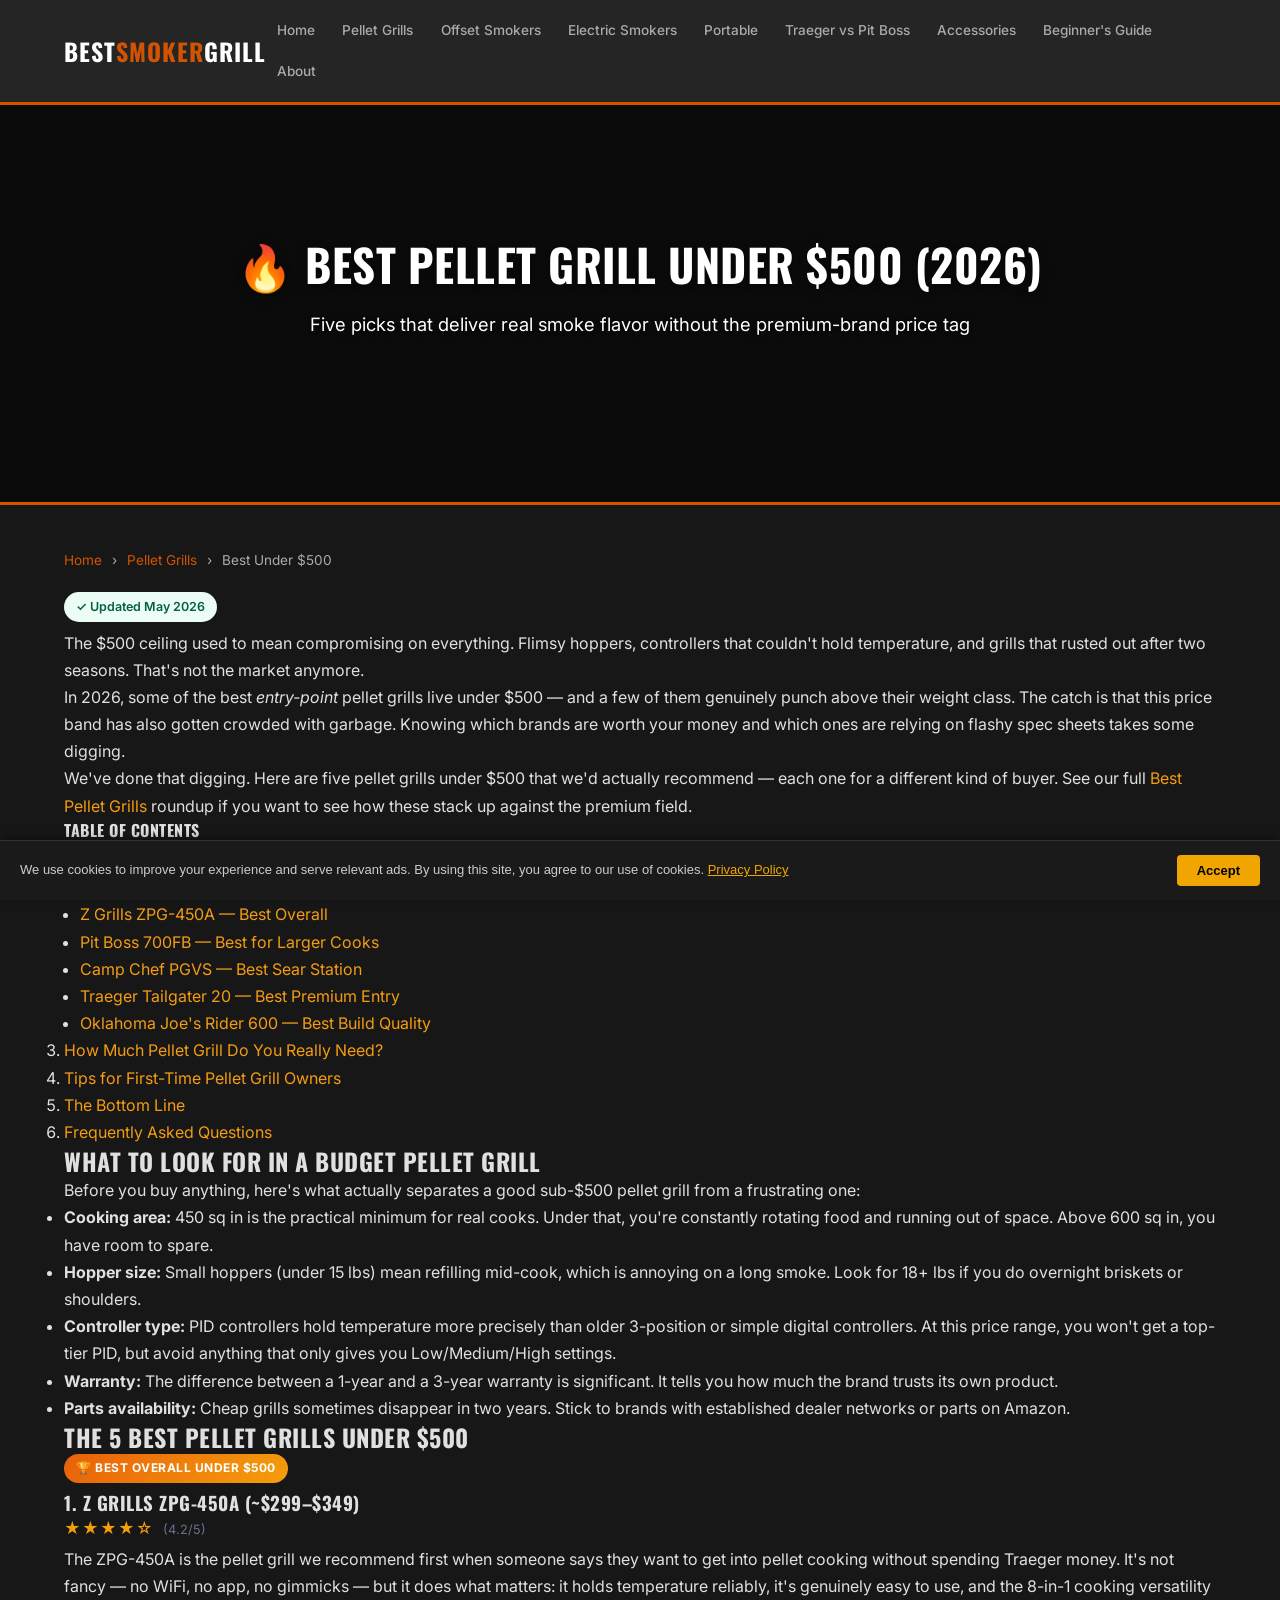
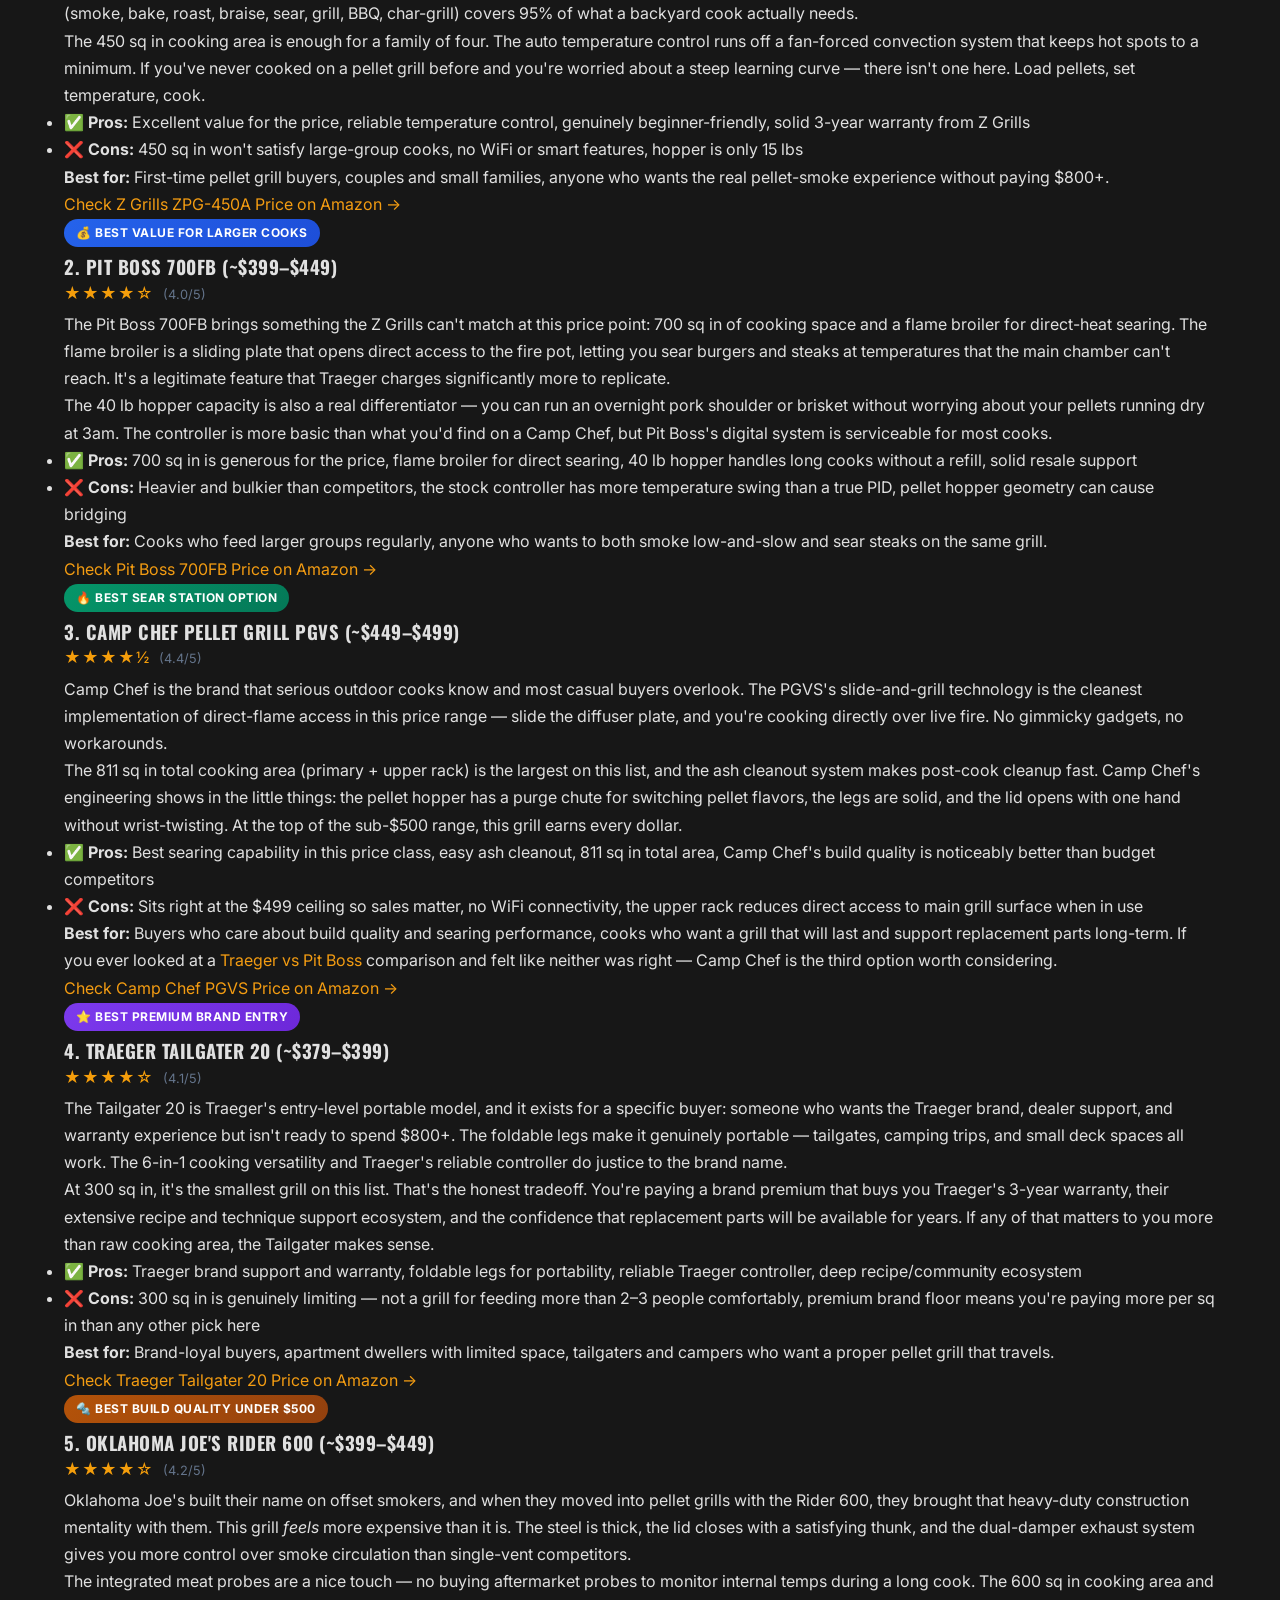
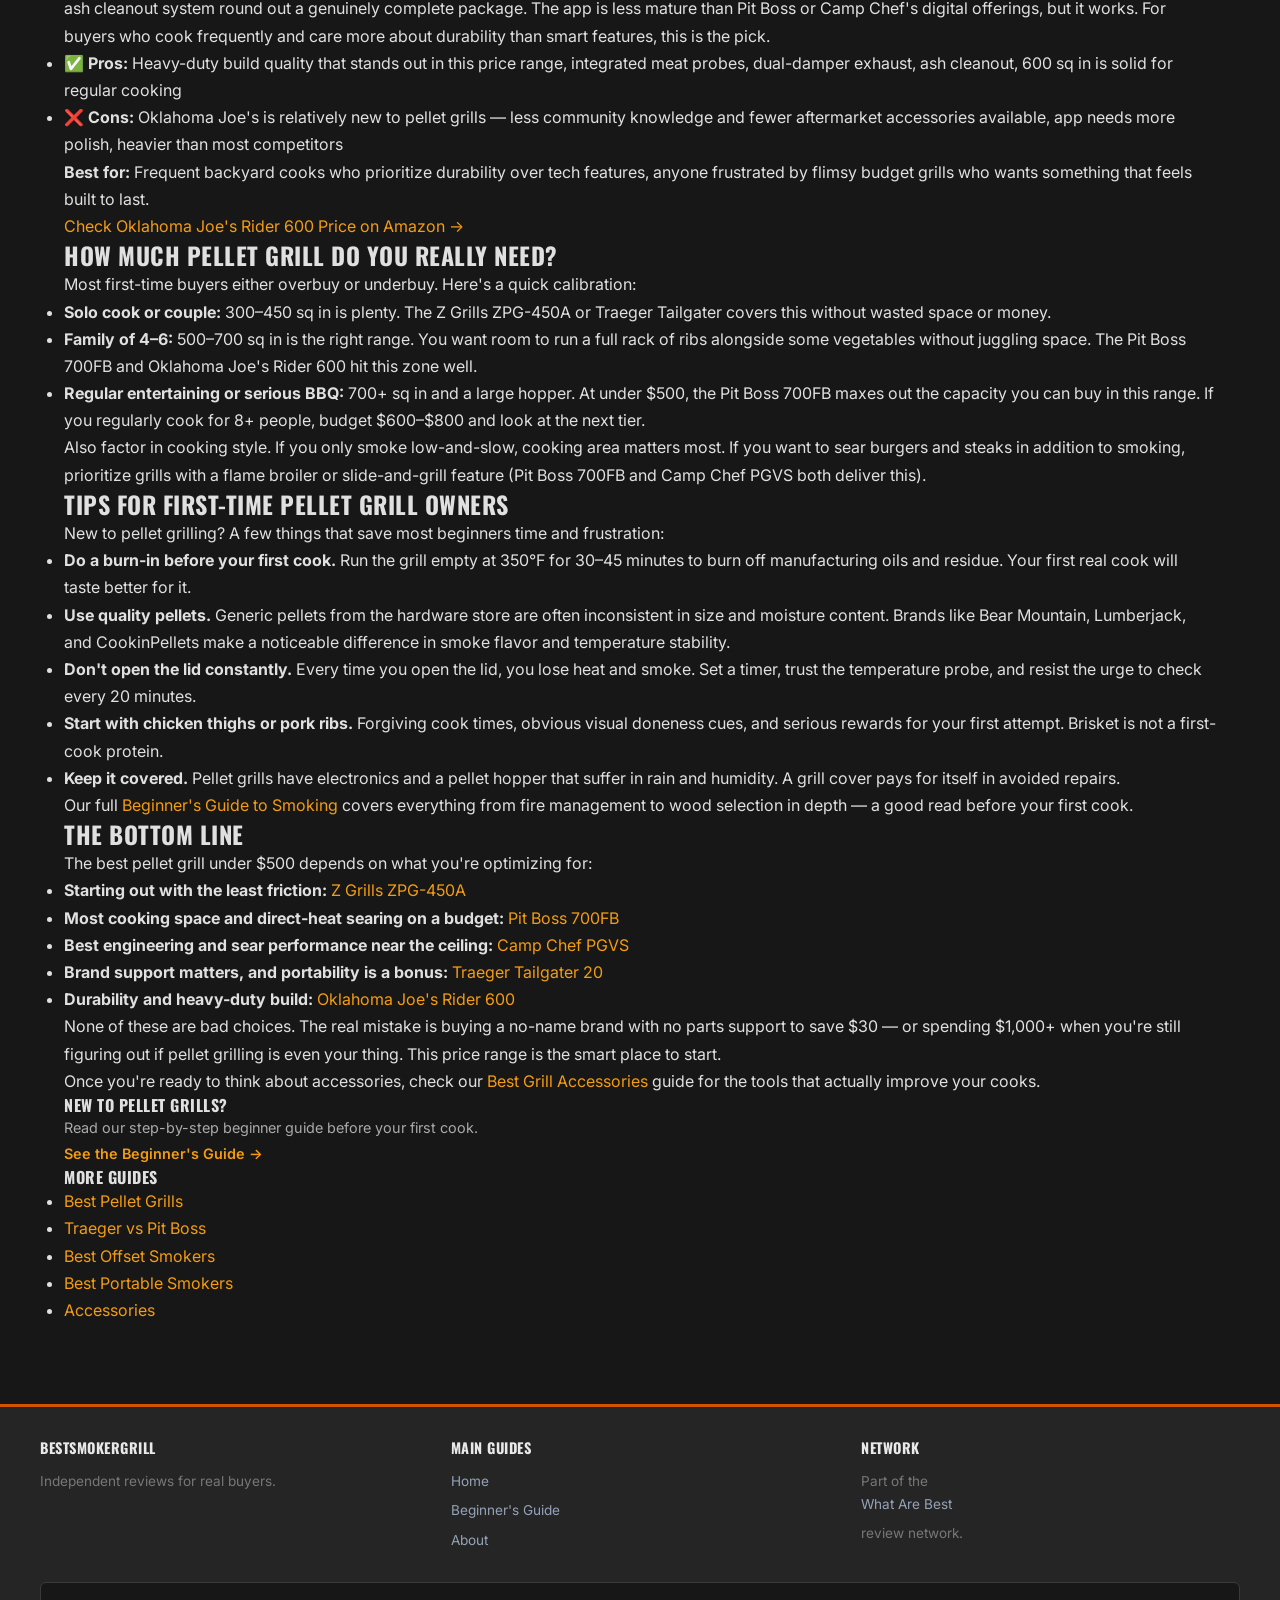
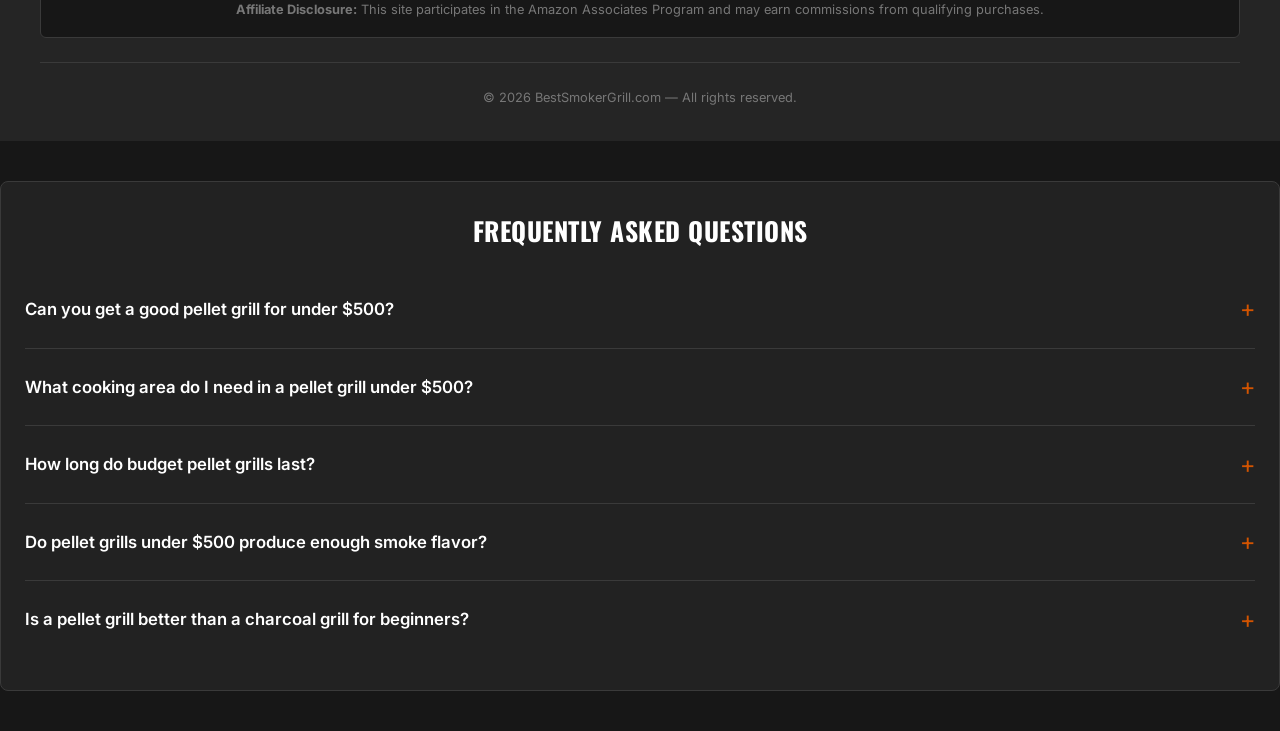
<file: best-pellet-grill-under-500.html>
<!DOCTYPE html>
<html lang="en">
<head>
<meta name="robots" content="index,follow">
<meta charset="UTF-8">
<meta name="viewport" content="width=device-width,initial-scale=1.0">
<title>Best Pellet Grill Under $500 in 2026 — 5 Picks That Actually Deliver</title>
<meta name="description" content="The 5 best pellet grills under $500 in 2026. Real picks for real budgets — with unique pros, cons, and who each grill is actually right for.">
<link rel="canonical" href="https://bestsmokergrill.com/best-pellet-grill-under-500.html">
<link rel="preconnect" href="https://fonts.googleapis.com">
<link href="https://fonts.googleapis.com/css2?family=Inter:wght@400;500;600;700&family=Oswald:wght@400;500;600;700&display=swap" rel="stylesheet">
<link rel="stylesheet" href="css/style.css">
<meta property="og:type" content="article">
<meta property="og:title" content="Best Pellet Grill Under $500 in 2026 — 5 Picks That Actually Deliver">
<meta property="og:url" content="https://bestsmokergrill.com/best-pellet-grill-under-500.html">
<meta property="og:description" content="The 5 best pellet grills under $500 in 2026. Real picks for real budgets — with unique pros, cons, and who each grill is actually right for.">
<meta property="og:site_name" content="BestSmokerGrill.com">
<meta name="twitter:card" content="summary">

<script type="application/ld+json">
{
  "@context": "https://schema.org",
  "@type": "Article",
  "headline": "Best Pellet Grill Under $500 in 2026 — 5 Picks That Actually Deliver",
  "description": "The 5 best pellet grills under $500 in 2026. Real picks for real budgets — with unique pros, cons, and who each grill is actually right for.",
  "dateModified": "2026-05-16",
  "publisher": {"@type": "Organization", "name": "BestSmokerGrill.com"}
}
</script>

<script type="application/ld+json">
{
  "@context": "https://schema.org",
  "@type": "FAQPage",
  "mainEntity": [
    {
      "@type": "Question",
      "name": "Can you get a good pellet grill for under $500?",
      "acceptedAnswer": {
        "@type": "Answer",
        "text": "Yes — absolutely. The sub-$500 pellet grill market has matured significantly. Models like the Z Grills ZPG-450A, Camp Chef pellet grills, and Pit Boss offerings in this range hold temperature reasonably well and produce genuinely good smoked food. You give up WiFi connectivity, double-wall insulation, and the premium brand warranty, but for most backyard cooks those are non-essential features."
      }
    },
    {
      "@type": "Question",
      "name": "What cooking area do I need in a pellet grill under $500?",
      "acceptedAnswer": {
        "@type": "Answer",
        "text": "For 1–4 people, 300–450 sq in is enough. For larger groups or serious batch cooking, look for 600+ sq in. Most cooks underestimate how quickly they'll want more space once they get comfortable with the grill. If you're on the fence, go bigger — you can't add cooking area later."
      }
    },
    {
      "@type": "Question",
      "name": "How long do budget pellet grills last?",
      "acceptedAnswer": {
        "@type": "Answer",
        "text": "A well-maintained budget pellet grill should last 5–8 years for average use. The failure points are usually the auger motor, the controller board, and the firepot area. Buy from a brand with accessible replacement parts (Z Grills, Pit Boss, and Camp Chef all have decent parts availability) and keep the grill covered when not in use."
      }
    },
    {
      "@type": "Question",
      "name": "Do pellet grills under $500 produce enough smoke flavor?",
      "acceptedAnswer": {
        "@type": "Answer",
        "text": "Yes, with the right pellets and patience. Budget grills can't always sustain the ultra-low smoke temperatures that premium models hit, but they produce enough smoke for ribs, pork shoulder, chicken, and brisket. Use a quality hardwood pellet like Lumberjack or Bear Mountain — the pellet brand matters more than the grill brand for flavor."
      }
    },
    {
      "@type": "Question",
      "name": "Is a pellet grill better than a charcoal grill for beginners?",
      "acceptedAnswer": {
        "@type": "Answer",
        "text": "For most beginners, yes. Pellet grills handle fire management automatically — you set a temperature and the grill feeds pellets to maintain it. There's no babysitting a charcoal fire, no vents to adjust, and much lower risk of ruining an expensive piece of meat. The tradeoff is electricity dependency and higher fuel costs versus charcoal."
      }
    }
  ]
}
</script>

<style>
/* === VISUAL OVERHAUL ENHANCEMENTS === */
html{scroll-behavior:smooth}
.hero{background:linear-gradient(rgba(0,0,0,0.55),rgba(0,0,0,0.55)),url('https://images.unsplash.com/photo-1529692236671-f1f6cf9683ba?w=1400&q=80') center/cover no-repeat!important;min-height:400px;display:flex;align-items:center;justify-content:center;flex-direction:column;color:#fff!important;position:relative}
.hero *{color:#fff!important}
.hero h1,.hero h2{text-shadow:0 2px 8px rgba(0,0,0,.4)}
.hero p{text-shadow:0 1px 4px rgba(0,0,0,.3)}
.stars{color:#F59E0B;font-size:1rem;letter-spacing:1px;margin-bottom:4px}
.stars .count{color:#64748b;font-size:.8rem;margin-left:4px;letter-spacing:0}
.pick-badge{display:inline-block;background:linear-gradient(135deg,#E8600A,#F59E0B);color:#fff;padding:4px 12px;border-radius:20px;font-size:.75rem;font-weight:700;text-transform:uppercase;letter-spacing:.5px;margin-bottom:8px}
.card,.cd{transition:transform .2s,box-shadow .2s!important}
.card:hover,.cd:hover{transform:translateY(-3px);box-shadow:0 8px 30px rgba(0,0,0,.12)!important}
.updated-badge{display:inline-block;background:#ECFDF5;color:#065F46;padding:4px 12px;border-radius:20px;font-size:.78rem;font-weight:600;margin:8px 0}
.back-to-top{position:fixed;bottom:24px;right:24px;background:#2563EB;color:#fff;width:44px;height:44px;border-radius:50%;display:flex;align-items:center;justify-content:center;font-size:1.2rem;text-decoration:none!important;box-shadow:0 4px 12px rgba(37,99,235,.4);opacity:0;transition:opacity .3s;z-index:999}
.back-to-top.visible{opacity:1}
header,nav{transition:box-shadow .3s}
header.scrolled,nav.scrolled{box-shadow:0 2px 20px rgba(0,0,0,.1)!important}
.footer-grid{display:grid;grid-template-columns:repeat(auto-fit,minmax(200px,1fr));gap:24px;text-align:left;margin-bottom:24px}
.footer-col h4{font-size:.9rem;margin-bottom:12px;opacity:.9}
.footer-col a{display:block;color:#94A3B8;font-size:.85rem;margin-bottom:6px;text-decoration:none}
.footer-col a:hover{color:#fff}

/* FAQ Section */
.faq-section{background:var(--card-bg,#1a1a1a);border:1px solid var(--border-color,#333);border-radius:8px;padding:2rem 1.5rem;margin:2.5rem 0}
.faq-section h2{font-family:var(--font-heading,inherit);color:var(--white,#fff);margin-bottom:1.5rem;font-size:1.6rem;text-align:center}
.faq-item{border-bottom:1px solid var(--border-color,#333);padding:1rem 0}
.faq-item:last-child{border-bottom:none}
.faq-item summary{cursor:pointer;font-weight:600;color:var(--white,#fff);font-size:1.05rem;padding:.5rem 0;list-style:none;position:relative;padding-right:2rem}
.faq-item summary::-webkit-details-marker{display:none}
.faq-item summary::after{content:"+";position:absolute;right:0;top:50%;transform:translateY(-50%);color:var(--accent,#e8600a);font-size:1.5rem;font-weight:400;transition:transform .2s}
.faq-item[open] summary::after{content:"\2212"}
.faq-item summary:hover{color:var(--accent,#e8600a)}
.faq-item p{margin:.8rem 0 .4rem;color:var(--text-secondary,#ccc);line-height:1.7;font-size:.98rem}
</style>
</head>
<body>

<header class="site-header">
  <div class="header-inner">
    <a href="index.html" class="logo">BEST<span>SMOKER</span>GRILL</a>
    <button class="nav-toggle" aria-label="Toggle navigation" aria-expanded="false">☰</button>
    <nav class="main-nav" role="navigation">
      <ul>
        <li><a href="index.html">Home</a></li>
        <li><a href="best-pellet-grills.html">Pellet Grills</a></li>
        <li><a href="best-offset-smokers.html">Offset Smokers</a></li>
        <li><a href="best-electric-smokers.html">Electric Smokers</a></li>
        <li><a href="best-portable-smokers.html">Portable</a></li>
        <li><a href="traeger-vs-pit-boss.html">Traeger vs Pit Boss</a></li>
        <li><a href="best-grill-accessories.html">Accessories</a></li>
        <li><a href="beginners-guide.html">Beginner's Guide</a></li>
        <li><a href="about.html">About</a></li>
      </ul>
    </nav>
  </div>
</header>

<section class="hero">
  <h1>🔥 Best Pellet Grill Under $500 (2026)</h1>
  <p>Five picks that deliver real smoke flavor without the premium-brand price tag</p>
</section>

<div class="container">

  <!-- Breadcrumbs -->
  <nav aria-label="Breadcrumb" style="padding:12px 0;font-size:.85rem;color:var(--text-secondary,#aaa)">
    <a href="index.html" style="color:var(--accent,#e8600a)">Home</a>
    <span style="margin:0 6px">›</span>
    <a href="best-pellet-grills.html" style="color:var(--accent,#e8600a)">Pellet Grills</a>
    <span style="margin:0 6px">›</span>
    <span>Best Under $500</span>
  </nav>

  <div class="content-grid">
    <main class="article-content">

      <span class="updated-badge">✓ Updated May 2026</span>

      <!-- Intro -->
      <p>The $500 ceiling used to mean compromising on everything. Flimsy hoppers, controllers that couldn't hold temperature, and grills that rusted out after two seasons. That's not the market anymore.</p>
      <p>In 2026, some of the best <em>entry-point</em> pellet grills live under $500 — and a few of them genuinely punch above their weight class. The catch is that this price band has also gotten crowded with garbage. Knowing which brands are worth your money and which ones are relying on flashy spec sheets takes some digging.</p>
      <p>We've done that digging. Here are five pellet grills under $500 that we'd actually recommend — each one for a different kind of buyer. See our full <a href="best-pellet-grills.html">Best Pellet Grills</a> roundup if you want to see how these stack up against the premium field.</p>

      <!-- Table of Contents -->
      <div class="toc">
        <h4>Table of Contents</h4>
        <ol>
          <li><a href="#what-to-look-for">What to Look for in a Budget Pellet Grill</a></li>
          <li><a href="#top-picks">The 5 Best Pellet Grills Under $500</a>
            <ul style="margin:.4rem 0 0 1rem;list-style:disc">
              <li><a href="#zgrills">Z Grills ZPG-450A — Best Overall</a></li>
              <li><a href="#pitboss">Pit Boss 700FB — Best for Larger Cooks</a></li>
              <li><a href="#campchef">Camp Chef PGVS — Best Sear Station</a></li>
              <li><a href="#traeger">Traeger Tailgater 20 — Best Premium Entry</a></li>
              <li><a href="#okjoe">Oklahoma Joe's Rider 600 — Best Build Quality</a></li>
            </ul>
          </li>
          <li><a href="#how-much">How Much Pellet Grill Do You Really Need?</a></li>
          <li><a href="#tips">Tips for First-Time Pellet Grill Owners</a></li>
          <li><a href="#bottom-line">The Bottom Line</a></li>
          <li><a href="#faq">Frequently Asked Questions</a></li>
        </ol>
      </div>

      <!-- Section 1: What to Look For -->
      <h2 id="what-to-look-for">What to Look for in a Budget Pellet Grill</h2>
      <p>Before you buy anything, here's what actually separates a good sub-$500 pellet grill from a frustrating one:</p>
      <ul>
        <li><strong>Cooking area:</strong> 450 sq in is the practical minimum for real cooks. Under that, you're constantly rotating food and running out of space. Above 600 sq in, you have room to spare.</li>
        <li><strong>Hopper size:</strong> Small hoppers (under 15 lbs) mean refilling mid-cook, which is annoying on a long smoke. Look for 18+ lbs if you do overnight briskets or shoulders.</li>
        <li><strong>Controller type:</strong> PID controllers hold temperature more precisely than older 3-position or simple digital controllers. At this price range, you won't get a top-tier PID, but avoid anything that only gives you Low/Medium/High settings.</li>
        <li><strong>Warranty:</strong> The difference between a 1-year and a 3-year warranty is significant. It tells you how much the brand trusts its own product.</li>
        <li><strong>Parts availability:</strong> Cheap grills sometimes disappear in two years. Stick to brands with established dealer networks or parts on Amazon.</li>
      </ul>

      <!-- Section 2: Top Picks -->
      <h2 id="top-picks">The 5 Best Pellet Grills Under $500</h2>

      <!-- Product 1: Z Grills ZPG-450A -->
      <div class="product-card" id="zgrills">
        <span class="pick-badge">🏆 Best Overall Under $500</span>
        <h3>1. Z Grills ZPG-450A (~$299–$349)</h3>
        <div class="stars">★★★★☆ <span class="count">(4.2/5)</span></div>
        <p>The ZPG-450A is the pellet grill we recommend first when someone says they want to get into pellet cooking without spending Traeger money. It's not fancy — no WiFi, no app, no gimmicks — but it does what matters: it holds temperature reliably, it's genuinely easy to use, and the 8-in-1 cooking versatility (smoke, bake, roast, braise, sear, grill, BBQ, char-grill) covers 95% of what a backyard cook actually needs.</p>
        <p>The 450 sq in cooking area is enough for a family of four. The auto temperature control runs off a fan-forced convection system that keeps hot spots to a minimum. If you've never cooked on a pellet grill before and you're worried about a steep learning curve — there isn't one here. Load pellets, set temperature, cook.</p>
        <ul>
          <li>✅ <strong>Pros:</strong> Excellent value for the price, reliable temperature control, genuinely beginner-friendly, solid 3-year warranty from Z Grills</li>
          <li>❌ <strong>Cons:</strong> 450 sq in won't satisfy large-group cooks, no WiFi or smart features, hopper is only 15 lbs</li>
        </ul>
        <p><strong>Best for:</strong> First-time pellet grill buyers, couples and small families, anyone who wants the real pellet-smoke experience without paying $800+.</p>
        <a href="https://www.amazon.com/dp/B07BG79ML5?tag=brazenprodu01-20" class="btn-amazon" target="_blank" rel="noopener">Check Z Grills ZPG-450A Price on Amazon →</a>
      </div>

      <!-- Product 2: Pit Boss 700FB -->
      <div class="product-card" id="pitboss">
        <span class="pick-badge" style="background:linear-gradient(135deg,#2563EB,#1D4ED8)">💰 Best Value for Larger Cooks</span>
        <h3>2. Pit Boss 700FB (~$399–$449)</h3>
        <div class="stars">★★★★☆ <span class="count">(4.0/5)</span></div>
        <p>The Pit Boss 700FB brings something the Z Grills can't match at this price point: 700 sq in of cooking space and a flame broiler for direct-heat searing. The flame broiler is a sliding plate that opens direct access to the fire pot, letting you sear burgers and steaks at temperatures that the main chamber can't reach. It's a legitimate feature that Traeger charges significantly more to replicate.</p>
        <p>The 40 lb hopper capacity is also a real differentiator — you can run an overnight pork shoulder or brisket without worrying about your pellets running dry at 3am. The controller is more basic than what you'd find on a Camp Chef, but Pit Boss's digital system is serviceable for most cooks.</p>
        <ul>
          <li>✅ <strong>Pros:</strong> 700 sq in is generous for the price, flame broiler for direct searing, 40 lb hopper handles long cooks without a refill, solid resale support</li>
          <li>❌ <strong>Cons:</strong> Heavier and bulkier than competitors, the stock controller has more temperature swing than a true PID, pellet hopper geometry can cause bridging</li>
        </ul>
        <p><strong>Best for:</strong> Cooks who feed larger groups regularly, anyone who wants to both smoke low-and-slow and sear steaks on the same grill.</p>
        <a href="https://www.amazon.com/s?k=Pit+Boss+700FB+pellet+grill&tag=brazenprodu01-20" class="btn-amazon" target="_blank" rel="noopener">Check Pit Boss 700FB Price on Amazon →</a>
      </div>

      <!-- Product 3: Camp Chef PGVS -->
      <div class="product-card" id="campchef">
        <span class="pick-badge" style="background:linear-gradient(135deg,#059669,#047857)">🔥 Best Sear Station Option</span>
        <h3>3. Camp Chef Pellet Grill PGVS (~$449–$499)</h3>
        <div class="stars">★★★★½ <span class="count">(4.4/5)</span></div>
        <p>Camp Chef is the brand that serious outdoor cooks know and most casual buyers overlook. The PGVS's slide-and-grill technology is the cleanest implementation of direct-flame access in this price range — slide the diffuser plate, and you're cooking directly over live fire. No gimmicky gadgets, no workarounds.</p>
        <p>The 811 sq in total cooking area (primary + upper rack) is the largest on this list, and the ash cleanout system makes post-cook cleanup fast. Camp Chef's engineering shows in the little things: the pellet hopper has a purge chute for switching pellet flavors, the legs are solid, and the lid opens with one hand without wrist-twisting. At the top of the sub-$500 range, this grill earns every dollar.</p>
        <ul>
          <li>✅ <strong>Pros:</strong> Best searing capability in this price class, easy ash cleanout, 811 sq in total area, Camp Chef's build quality is noticeably better than budget competitors</li>
          <li>❌ <strong>Cons:</strong> Sits right at the $499 ceiling so sales matter, no WiFi connectivity, the upper rack reduces direct access to main grill surface when in use</li>
        </ul>
        <p><strong>Best for:</strong> Buyers who care about build quality and searing performance, cooks who want a grill that will last and support replacement parts long-term. If you ever looked at a <a href="traeger-vs-pit-boss.html">Traeger vs Pit Boss</a> comparison and felt like neither was right — Camp Chef is the third option worth considering.</p>
        <a href="https://www.amazon.com/s?k=Camp+Chef+PGVS+pellet+grill&tag=brazenprodu01-20" class="btn-amazon" target="_blank" rel="noopener">Check Camp Chef PGVS Price on Amazon →</a>
      </div>

      <!-- Product 4: Traeger Tailgater 20 -->
      <div class="product-card" id="traeger">
        <span class="pick-badge" style="background:linear-gradient(135deg,#7C3AED,#6D28D9)">⭐ Best Premium Brand Entry</span>
        <h3>4. Traeger Tailgater 20 (~$379–$399)</h3>
        <div class="stars">★★★★☆ <span class="count">(4.1/5)</span></div>
        <p>The Tailgater 20 is Traeger's entry-level portable model, and it exists for a specific buyer: someone who wants the Traeger brand, dealer support, and warranty experience but isn't ready to spend $800+. The foldable legs make it genuinely portable — tailgates, camping trips, and small deck spaces all work. The 6-in-1 cooking versatility and Traeger's reliable controller do justice to the brand name.</p>
        <p>At 300 sq in, it's the smallest grill on this list. That's the honest tradeoff. You're paying a brand premium that buys you Traeger's 3-year warranty, their extensive recipe and technique support ecosystem, and the confidence that replacement parts will be available for years. If any of that matters to you more than raw cooking area, the Tailgater makes sense.</p>
        <ul>
          <li>✅ <strong>Pros:</strong> Traeger brand support and warranty, foldable legs for portability, reliable Traeger controller, deep recipe/community ecosystem</li>
          <li>❌ <strong>Cons:</strong> 300 sq in is genuinely limiting — not a grill for feeding more than 2–3 people comfortably, premium brand floor means you're paying more per sq in than any other pick here</li>
        </ul>
        <p><strong>Best for:</strong> Brand-loyal buyers, apartment dwellers with limited space, tailgaters and campers who want a proper pellet grill that travels.</p>
        <a href="https://www.amazon.com/s?k=Traeger+Tailgater+20+pellet+grill&tag=brazenprodu01-20" class="btn-amazon" target="_blank" rel="noopener">Check Traeger Tailgater 20 Price on Amazon →</a>
      </div>

      <!-- Product 5: Oklahoma Joe's Rider 600 -->
      <div class="product-card" id="okjoe">
        <span class="pick-badge" style="background:linear-gradient(135deg,#B45309,#92400E)">🔩 Best Build Quality Under $500</span>
        <h3>5. Oklahoma Joe's Rider 600 (~$399–$449)</h3>
        <div class="stars">★★★★☆ <span class="count">(4.2/5)</span></div>
        <p>Oklahoma Joe's built their name on offset smokers, and when they moved into pellet grills with the Rider 600, they brought that heavy-duty construction mentality with them. This grill <em>feels</em> more expensive than it is. The steel is thick, the lid closes with a satisfying thunk, and the dual-damper exhaust system gives you more control over smoke circulation than single-vent competitors.</p>
        <p>The integrated meat probes are a nice touch — no buying aftermarket probes to monitor internal temps during a long cook. The 600 sq in cooking area and ash cleanout system round out a genuinely complete package. The app is less mature than Pit Boss or Camp Chef's digital offerings, but it works. For buyers who cook frequently and care more about durability than smart features, this is the pick.</p>
        <ul>
          <li>✅ <strong>Pros:</strong> Heavy-duty build quality that stands out in this price range, integrated meat probes, dual-damper exhaust, ash cleanout, 600 sq in is solid for regular cooking</li>
          <li>❌ <strong>Cons:</strong> Oklahoma Joe's is relatively new to pellet grills — less community knowledge and fewer aftermarket accessories available, app needs more polish, heavier than most competitors</li>
        </ul>
        <p><strong>Best for:</strong> Frequent backyard cooks who prioritize durability over tech features, anyone frustrated by flimsy budget grills who wants something that feels built to last.</p>
        <a href="https://www.amazon.com/s?k=Oklahoma+Joe%27s+Rider+600+pellet+grill&tag=brazenprodu01-20" class="btn-amazon" target="_blank" rel="noopener">Check Oklahoma Joe's Rider 600 Price on Amazon →</a>
      </div>

      <!-- Section 3: How Much Grill Do You Need -->
      <h2 id="how-much">How Much Pellet Grill Do You Really Need?</h2>
      <p>Most first-time buyers either overbuy or underbuy. Here's a quick calibration:</p>
      <ul>
        <li><strong>Solo cook or couple:</strong> 300–450 sq in is plenty. The Z Grills ZPG-450A or Traeger Tailgater covers this without wasted space or money.</li>
        <li><strong>Family of 4–6:</strong> 500–700 sq in is the right range. You want room to run a full rack of ribs alongside some vegetables without juggling space. The Pit Boss 700FB and Oklahoma Joe's Rider 600 hit this zone well.</li>
        <li><strong>Regular entertaining or serious BBQ:</strong> 700+ sq in and a large hopper. At under $500, the Pit Boss 700FB maxes out the capacity you can buy in this range. If you regularly cook for 8+ people, budget $600–$800 and look at the next tier.</li>
      </ul>
      <p>Also factor in cooking style. If you only smoke low-and-slow, cooking area matters most. If you want to sear burgers and steaks in addition to smoking, prioritize grills with a flame broiler or slide-and-grill feature (Pit Boss 700FB and Camp Chef PGVS both deliver this).</p>

      <!-- Section 4: Tips for First-Time Owners -->
      <h2 id="tips">Tips for First-Time Pellet Grill Owners</h2>
      <p>New to pellet grilling? A few things that save most beginners time and frustration:</p>
      <ul>
        <li><strong>Do a burn-in before your first cook.</strong> Run the grill empty at 350°F for 30–45 minutes to burn off manufacturing oils and residue. Your first real cook will taste better for it.</li>
        <li><strong>Use quality pellets.</strong> Generic pellets from the hardware store are often inconsistent in size and moisture content. Brands like Bear Mountain, Lumberjack, and CookinPellets make a noticeable difference in smoke flavor and temperature stability.</li>
        <li><strong>Don't open the lid constantly.</strong> Every time you open the lid, you lose heat and smoke. Set a timer, trust the temperature probe, and resist the urge to check every 20 minutes.</li>
        <li><strong>Start with chicken thighs or pork ribs.</strong> Forgiving cook times, obvious visual doneness cues, and serious rewards for your first attempt. Brisket is not a first-cook protein.</li>
        <li><strong>Keep it covered.</strong> Pellet grills have electronics and a pellet hopper that suffer in rain and humidity. A grill cover pays for itself in avoided repairs.</li>
      </ul>
      <p>Our full <a href="beginners-guide.html">Beginner's Guide to Smoking</a> covers everything from fire management to wood selection in depth — a good read before your first cook.</p>

      <!-- Section 5: Bottom Line -->
      <h2 id="bottom-line">The Bottom Line</h2>
      <p>The best pellet grill under $500 depends on what you're optimizing for:</p>
      <ul>
        <li><strong>Starting out with the least friction:</strong> <a href="#zgrills">Z Grills ZPG-450A</a></li>
        <li><strong>Most cooking space and direct-heat searing on a budget:</strong> <a href="#pitboss">Pit Boss 700FB</a></li>
        <li><strong>Best engineering and sear performance near the ceiling:</strong> <a href="#campchef">Camp Chef PGVS</a></li>
        <li><strong>Brand support matters, and portability is a bonus:</strong> <a href="#traeger">Traeger Tailgater 20</a></li>
        <li><strong>Durability and heavy-duty build:</strong> <a href="#okjoe">Oklahoma Joe's Rider 600</a></li>
      </ul>
      <p>None of these are bad choices. The real mistake is buying a no-name brand with no parts support to save $30 — or spending $1,000+ when you're still figuring out if pellet grilling is even your thing. This price range is the smart place to start.</p>
      <p>Once you're ready to think about accessories, check our <a href="best-grill-accessories.html">Best Grill Accessories</a> guide for the tools that actually improve your cooks.</p>

    </main>
    <aside class="sidebar">
      <div class="widget">
        <h4>New to Pellet Grills?</h4>
        <p style="font-size:.9rem;color:var(--text-secondary)">Read our step-by-step beginner guide before your first cook.</p>
        <a href="beginners-guide.html" style="color:var(--accent-light);font-weight:600;font-size:.9rem">See the Beginner's Guide →</a>
      </div>
      <div class="widget"><h4>More Guides</h4><ul><li><a href="best-pellet-grills.html">Best Pellet Grills</a></li><li><a href="traeger-vs-pit-boss.html">Traeger vs Pit Boss</a></li><li><a href="best-offset-smokers.html">Best Offset Smokers</a></li><li><a href="best-portable-smokers.html">Best Portable Smokers</a></li><li><a href="best-grill-accessories.html">Accessories</a></li></ul></div>
    </aside>
  </div>
</div>

<footer class="site-footer">
  <div class="footer-inner">
    <div class="footer-col"><h4>BEST<span>SMOKER</span>GRILL</h4><p>Independent reviews for real buyers.</p></div>
    <div class="footer-col"><h4>Main Guides</h4><ul><li><a href="index.html">Home</a></li><li><a href="beginners-guide.html">Beginner's Guide</a></li><li><a href="about.html">About</a></li></ul></div>
    <div class="footer-col"><h4>Network</h4><p>Part of the <a href="https://www.whatarebest.com" target="_blank" rel="noopener">What Are Best</a> review network.</p></div>
  </div>
  <div class="affiliate-disclosure"><p><strong>Affiliate Disclosure:</strong> This site participates in the Amazon Associates Program and may earn commissions from qualifying purchases.</p></div>
  <div class="footer-bottom"><p>&copy; 2026 BestSmokerGrill.com — All rights reserved.</p></div>
</footer>

<script src="js/main.js"></script>

<a href="#" class="back-to-top" id="btt" aria-label="Back to top">↑</a>
<script>
(function(){var b=document.getElementById('btt'),h=document.querySelector('header,nav');
window.addEventListener('scroll',function(){b.classList.toggle('visible',window.scrollY>400);if(h)h.classList.toggle('scrolled',window.scrollY>50)});
b.addEventListener('click',function(e){e.preventDefault();window.scrollTo({top:0,behavior:'smooth'})})})();
</script>

<section class="faq-section" id="faq" aria-labelledby="faq-heading">
  <h2 id="faq-heading">Frequently Asked Questions</h2>
  <details class="faq-item"><summary>Can you get a good pellet grill for under $500?</summary><p>Yes — absolutely. The sub-$500 pellet grill market has matured significantly. Models like the Z Grills ZPG-450A, Camp Chef pellet grills, and Pit Boss offerings in this range hold temperature reasonably well and produce genuinely good smoked food. You give up WiFi connectivity, double-wall insulation, and the premium brand warranty, but for most backyard cooks those are non-essential features.</p></details>
  <details class="faq-item"><summary>What cooking area do I need in a pellet grill under $500?</summary><p>For 1–4 people, 300–450 sq in is enough. For larger groups or serious batch cooking, look for 600+ sq in. Most cooks underestimate how quickly they'll want more space once they get comfortable with the grill. If you're on the fence, go bigger — you can't add cooking area later.</p></details>
  <details class="faq-item"><summary>How long do budget pellet grills last?</summary><p>A well-maintained budget pellet grill should last 5–8 years for average use. The failure points are usually the auger motor, the controller board, and the firepot area. Buy from a brand with accessible replacement parts (Z Grills, Pit Boss, and Camp Chef all have decent parts availability) and keep the grill covered when not in use.</p></details>
  <details class="faq-item"><summary>Do pellet grills under $500 produce enough smoke flavor?</summary><p>Yes, with the right pellets and patience. Budget grills can't always sustain the ultra-low smoke temperatures that premium models hit, but they produce enough smoke for ribs, pork shoulder, chicken, and brisket. Use a quality hardwood pellet like Lumberjack or Bear Mountain — the pellet brand matters more than the grill brand for flavor.</p></details>
  <details class="faq-item"><summary>Is a pellet grill better than a charcoal grill for beginners?</summary><p>For most beginners, yes. Pellet grills handle fire management automatically — you set a temperature and the grill feeds pellets to maintain it. There's no babysitting a charcoal fire, no vents to adjust, and much lower risk of ruining an expensive piece of meat. The tradeoff is electricity dependency and higher fuel costs versus charcoal.</p></details>
</section>


<div id="cookie-consent-banner" style="position:fixed;bottom:0;left:0;right:0;background:#1a1a1a;color:#ccc;font-family:sans-serif;font-size:13px;padding:14px 20px;display:flex;align-items:center;justify-content:space-between;gap:16px;flex-wrap:wrap;z-index:99999;border-top:1px solid #333;box-shadow:0 -2px 8px rgba(0,0,0,.4)">
  <span>We use cookies to improve your experience and serve relevant ads. By using this site, you agree to our use of cookies. <a href="/privacy.html" style="color:#f0a500;text-decoration:underline">Privacy Policy</a></span>
  <button onclick="document.getElementById('cookie-consent-banner').style.display='none';localStorage.setItem('cookie_ok','1')" style="background:#f0a500;color:#000;border:none;padding:8px 20px;border-radius:4px;cursor:pointer;font-weight:700;white-space:nowrap;font-size:13px">Accept</button>
</div>
<script>if(localStorage.getItem('cookie_ok'))document.getElementById('cookie-consent-banner').style.display='none';</script>
</body>
</html>
</file>
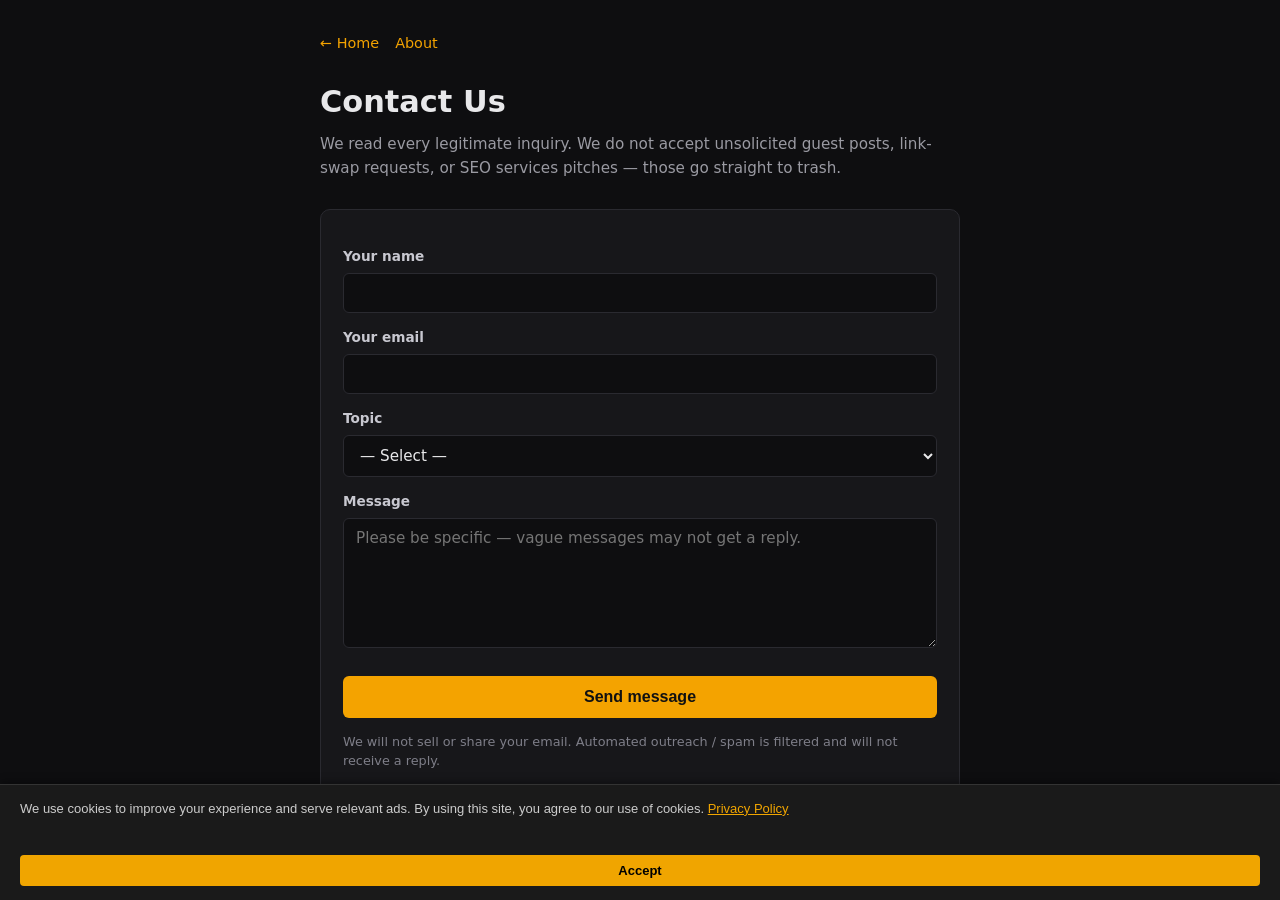
<file: contact.html>
<!DOCTYPE html>
<html lang="en">
<head>
<meta charset="UTF-8">
<meta name="viewport" content="width=device-width, initial-scale=1.0">
<meta name="robots" content="index,follow">
<title>Contact Us — Bestsmokergrill</title>
<meta name="description" content="Get in touch with the Bestsmokergrill team. We respond to all legitimate inquiries within 48 business hours.">
<link rel="canonical" href="https://bestsmokergrill.com/contact.html">
<style>
*{box-sizing:border-box;margin:0;padding:0}
body{font-family:system-ui,-apple-system,Segoe UI,Roboto,sans-serif;background:#0e0e10;color:#e8e8ea;line-height:1.55;padding:32px 20px}
.wrap{max-width:640px;margin:0 auto}
h1{font-size:1.9rem;margin-bottom:8px}
.sub{color:#9a9aa2;margin-bottom:28px;font-size:.95rem}
form{background:#17171a;border:1px solid #2a2a30;border-radius:10px;padding:22px}
label{display:block;font-size:.85rem;color:#c8c8d0;margin:14px 0 6px;font-weight:600}
input,textarea,select{width:100%;padding:10px 12px;background:#0e0e10;border:1px solid #2a2a30;border-radius:6px;color:#e8e8ea;font-family:inherit;font-size:.95rem}
input:focus,textarea:focus,select:focus{outline:none;border-color:#f4a300}
textarea{min-height:130px;resize:vertical}
button{margin-top:20px;width:100%;padding:12px;background:#f4a300;color:#111;border:0;border-radius:6px;font-weight:700;font-size:1rem;cursor:pointer}
button:hover{background:#ffb82b}
.hp{position:absolute;left:-9999px;top:-9999px}
.note{font-size:.8rem;color:#7e7e88;margin-top:14px}
.nav{margin-bottom:24px;font-size:.9rem}
.nav a{color:#f4a300;text-decoration:none;margin-right:16px}
.nav a:hover{text-decoration:underline}
.ok,.err{display:none;padding:12px;border-radius:6px;margin-top:14px;font-size:.9rem}
.ok{background:#1b3a1b;color:#a3e0a3;border:1px solid #2e6b2e}
.err{background:#3a1b1b;color:#e0a3a3;border:1px solid #6b2e2e}
</style>
</head>
<body>
<div class="wrap">
<div class="nav"><a href="index.html">← Home</a><a href="about.html">About</a></div>
<h1>Contact Us</h1>
<p class="sub">We read every legitimate inquiry. We do not accept unsolicited guest posts, link-swap requests, or SEO services pitches — those go straight to trash.</p>

<form id="contactForm" action="https://api.web3forms.com/submit" method="POST">
  <!-- Access key will be populated per-site via the builder script -->
  <input type="hidden" name="access_key" value="6159500e-796b-4603-b093-04c218d81d97">
  <input type="hidden" name="subject" value="[bestsmokergrill.com] New contact form submission">
  <input type="hidden" name="from_name" value="Bestsmokergrill Contact Form">
  <input type="hidden" name="redirect" value="https://bestsmokergrill.com/contact.html?sent=1">
  <!-- Honeypot -->
  <input type="text" name="botcheck" class="hp" tabindex="-1" autocomplete="off">
  <!-- Context -->
  <input type="hidden" name="source_site" value="bestsmokergrill.com">

  <label for="name">Your name</label>
  <input id="name" name="name" type="text" required maxlength="100">

  <label for="email">Your email</label>
  <input id="email" name="email" type="email" required maxlength="150">

  <label for="topic">Topic</label>
  <select id="topic" name="topic" required>
    <option value="">— Select —</option>
    <option value="product-question">Product question</option>
    <option value="correction">Correction / factual error</option>
    <option value="partnership">Brand / partnership inquiry</option>
    <option value="press">Press / media</option>
    <option value="other">Other</option>
  </select>

  <label for="message">Message</label>
  <textarea id="message" name="message" required minlength="20" maxlength="4000" placeholder="Please be specific — vague messages may not get a reply."></textarea>

  <button type="submit">Send message</button>

  <div id="ok" class="ok">Message sent. We respond within 48 business hours to legitimate inquiries.</div>
  <div id="err" class="err">Something went wrong. Try again in a minute or refresh the page.</div>
  <p class="note">We will not sell or share your email. Automated outreach / spam is filtered and will not receive a reply.</p>
</form>
</div>
<script>
(function(){
  var q = new URLSearchParams(location.search);
  if (q.get('sent') === '1') {
    document.getElementById('ok').style.display = 'block';
    document.getElementById('contactForm').reset();
  }
  document.getElementById('contactForm').addEventListener('submit', function(e){
    e.preventDefault();
    var f = e.target;
    var data = new FormData(f);
    fetch(f.action, { method:'POST', body:data, headers:{ 'Accept':'application/json' }})
      .then(r => r.ok ? r.json() : Promise.reject(r))
      .then(() => { location.href = 'contact.html?sent=1'; })
      .catch(() => { document.getElementById('err').style.display = 'block'; });
  });
})();
</script>

<div id="cookie-consent-banner" style="position:fixed;bottom:0;left:0;right:0;background:#1a1a1a;color:#ccc;font-family:sans-serif;font-size:13px;padding:14px 20px;display:flex;align-items:center;justify-content:space-between;gap:16px;flex-wrap:wrap;z-index:99999;border-top:1px solid #333;box-shadow:0 -2px 8px rgba(0,0,0,.4)">
  <span>We use cookies to improve your experience and serve relevant ads. By using this site, you agree to our use of cookies. <a href="/privacy.html" style="color:#f0a500;text-decoration:underline">Privacy Policy</a></span>
  <button onclick="document.getElementById('cookie-consent-banner').style.display='none';localStorage.setItem('cookie_ok','1')" style="background:#f0a500;color:#000;border:none;padding:8px 20px;border-radius:4px;cursor:pointer;font-weight:700;white-space:nowrap;font-size:13px">Accept</button>
</div>
<script>if(localStorage.getItem('cookie_ok'))document.getElementById('cookie-consent-banner').style.display='none';</script>
</body>
</html>
</file>
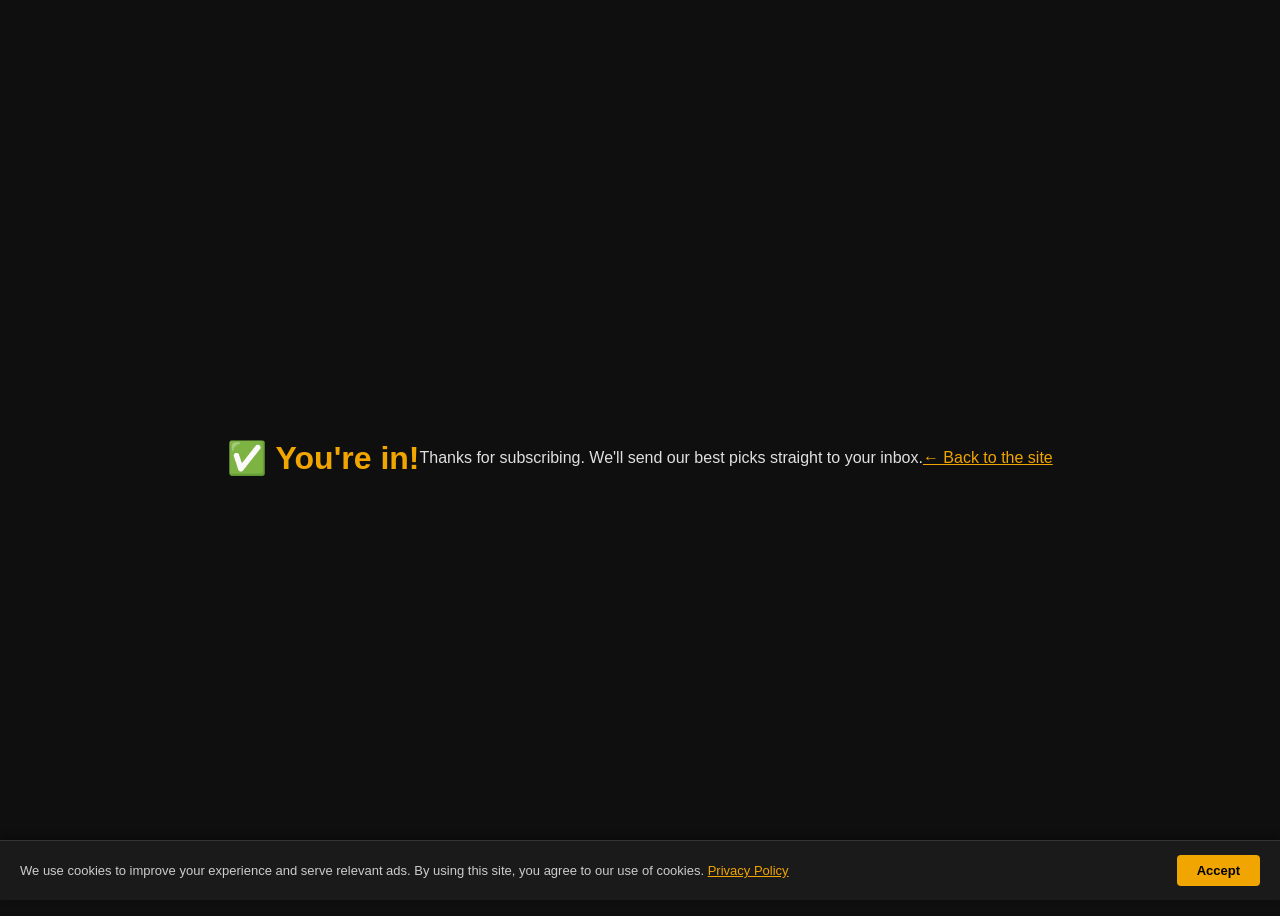
<file: thanks.html>
<!doctype html>
<html lang="en">
<head>
<meta charset="utf-8">
<link rel="canonical" href="https://bestsmokergrill.com/thanks.html">
<title>Thanks! — bestsmokergrill.com</title>
<meta name="description" content="Thanks for subscribing. We'll send our best picks straight to your inbox.">
<meta name="robots" content="noindex">
<style>
body { font-family: sans-serif; background: #0f0f0f; color: #e0e0e0; display: flex; align-items: center; justify-content: center; min-height: 100vh; text-align: center; }
h1 { color: #f0a500; }
a { color: #f0a500; }
</style>
</head>
<body>
<h1>✅ You're in!</h1>
<p>Thanks for subscribing. We'll send our best picks straight to your inbox.</p>
<p><a href="/">← Back to the site</a></p>

<div id="cookie-consent-banner" style="position:fixed;bottom:0;left:0;right:0;background:#1a1a1a;color:#ccc;font-family:sans-serif;font-size:13px;padding:14px 20px;display:flex;align-items:center;justify-content:space-between;gap:16px;flex-wrap:wrap;z-index:99999;border-top:1px solid #333;box-shadow:0 -2px 8px rgba(0,0,0,.4)">
  <span>We use cookies to improve your experience and serve relevant ads. By using this site, you agree to our use of cookies. <a href="/privacy.html" style="color:#f0a500;text-decoration:underline">Privacy Policy</a></span>
  <button onclick="document.getElementById('cookie-consent-banner').style.display='none';localStorage.setItem('cookie_ok','1')" style="background:#f0a500;color:#000;border:none;padding:8px 20px;border-radius:4px;cursor:pointer;font-weight:700;white-space:nowrap;font-size:13px">Accept</button>
</div>
<script>if(localStorage.getItem('cookie_ok'))document.getElementById('cookie-consent-banner').style.display='none';</script>
</body>
</html>
</file>
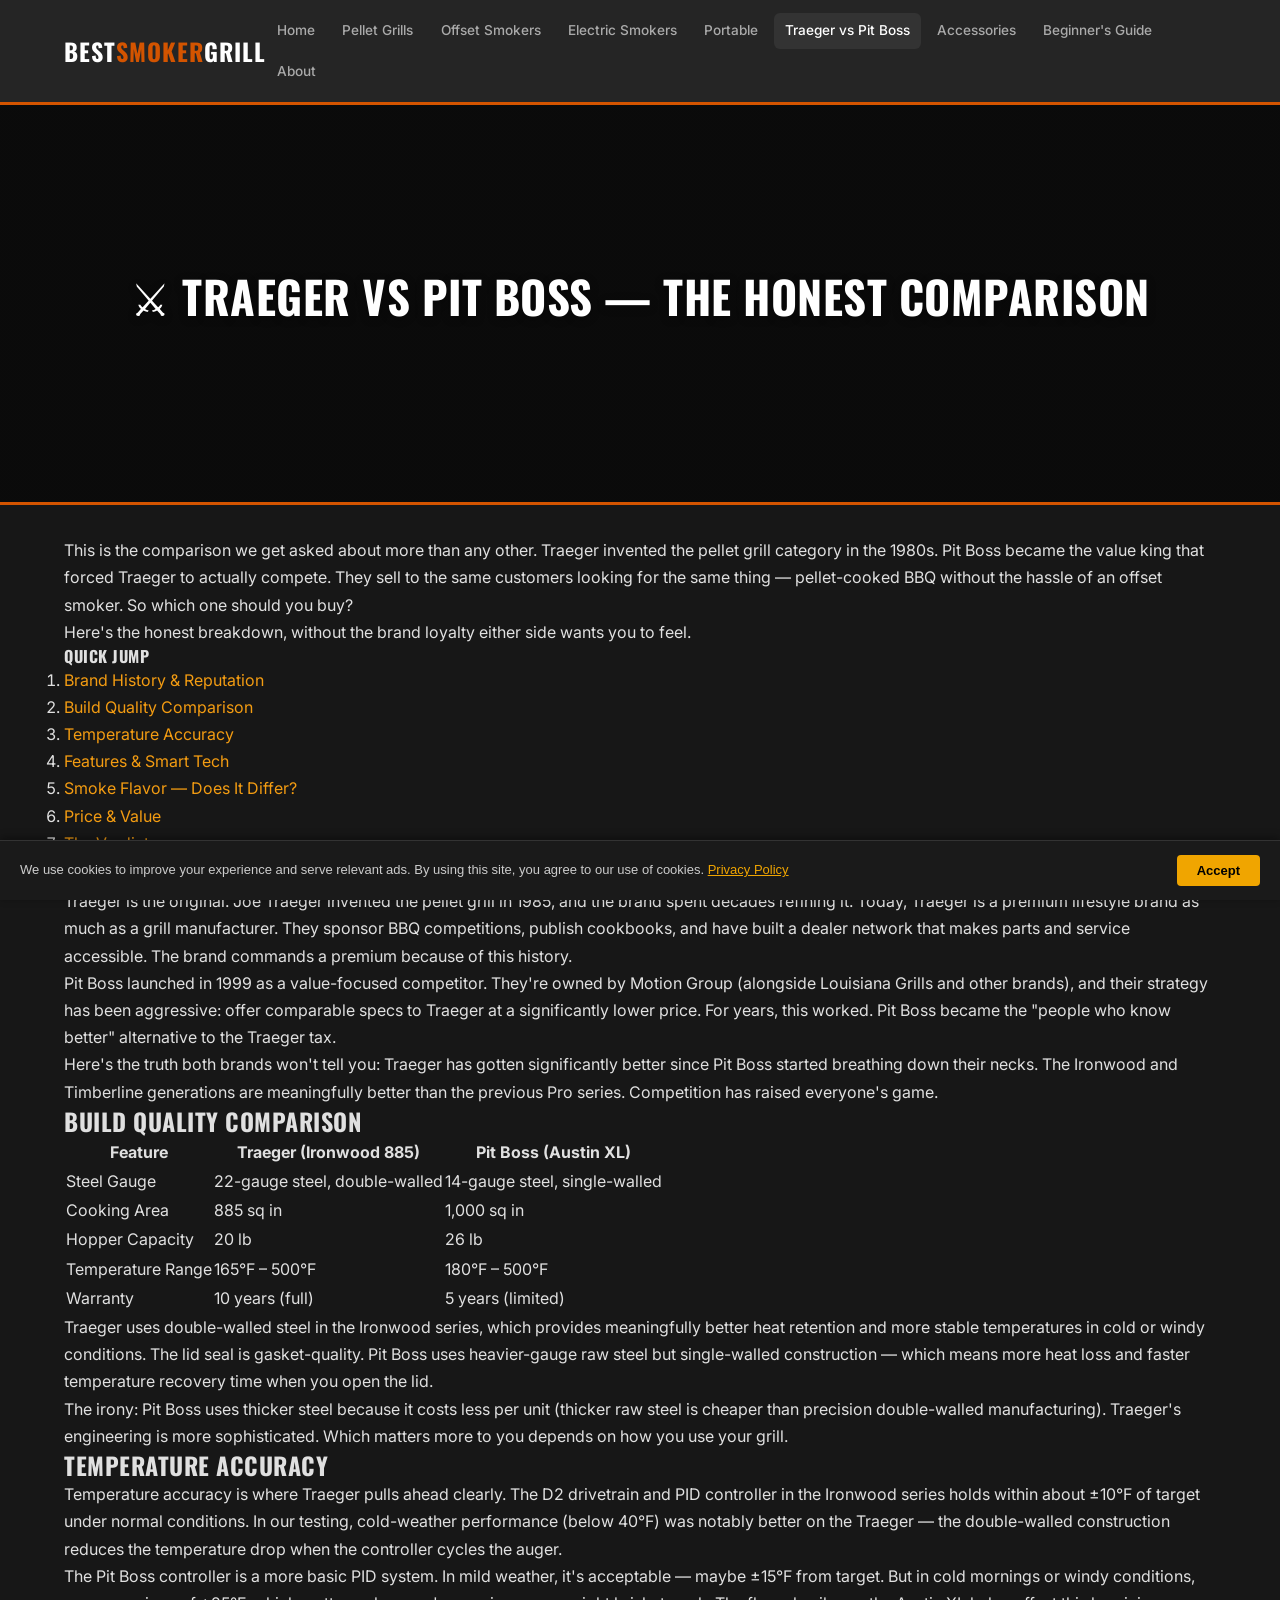
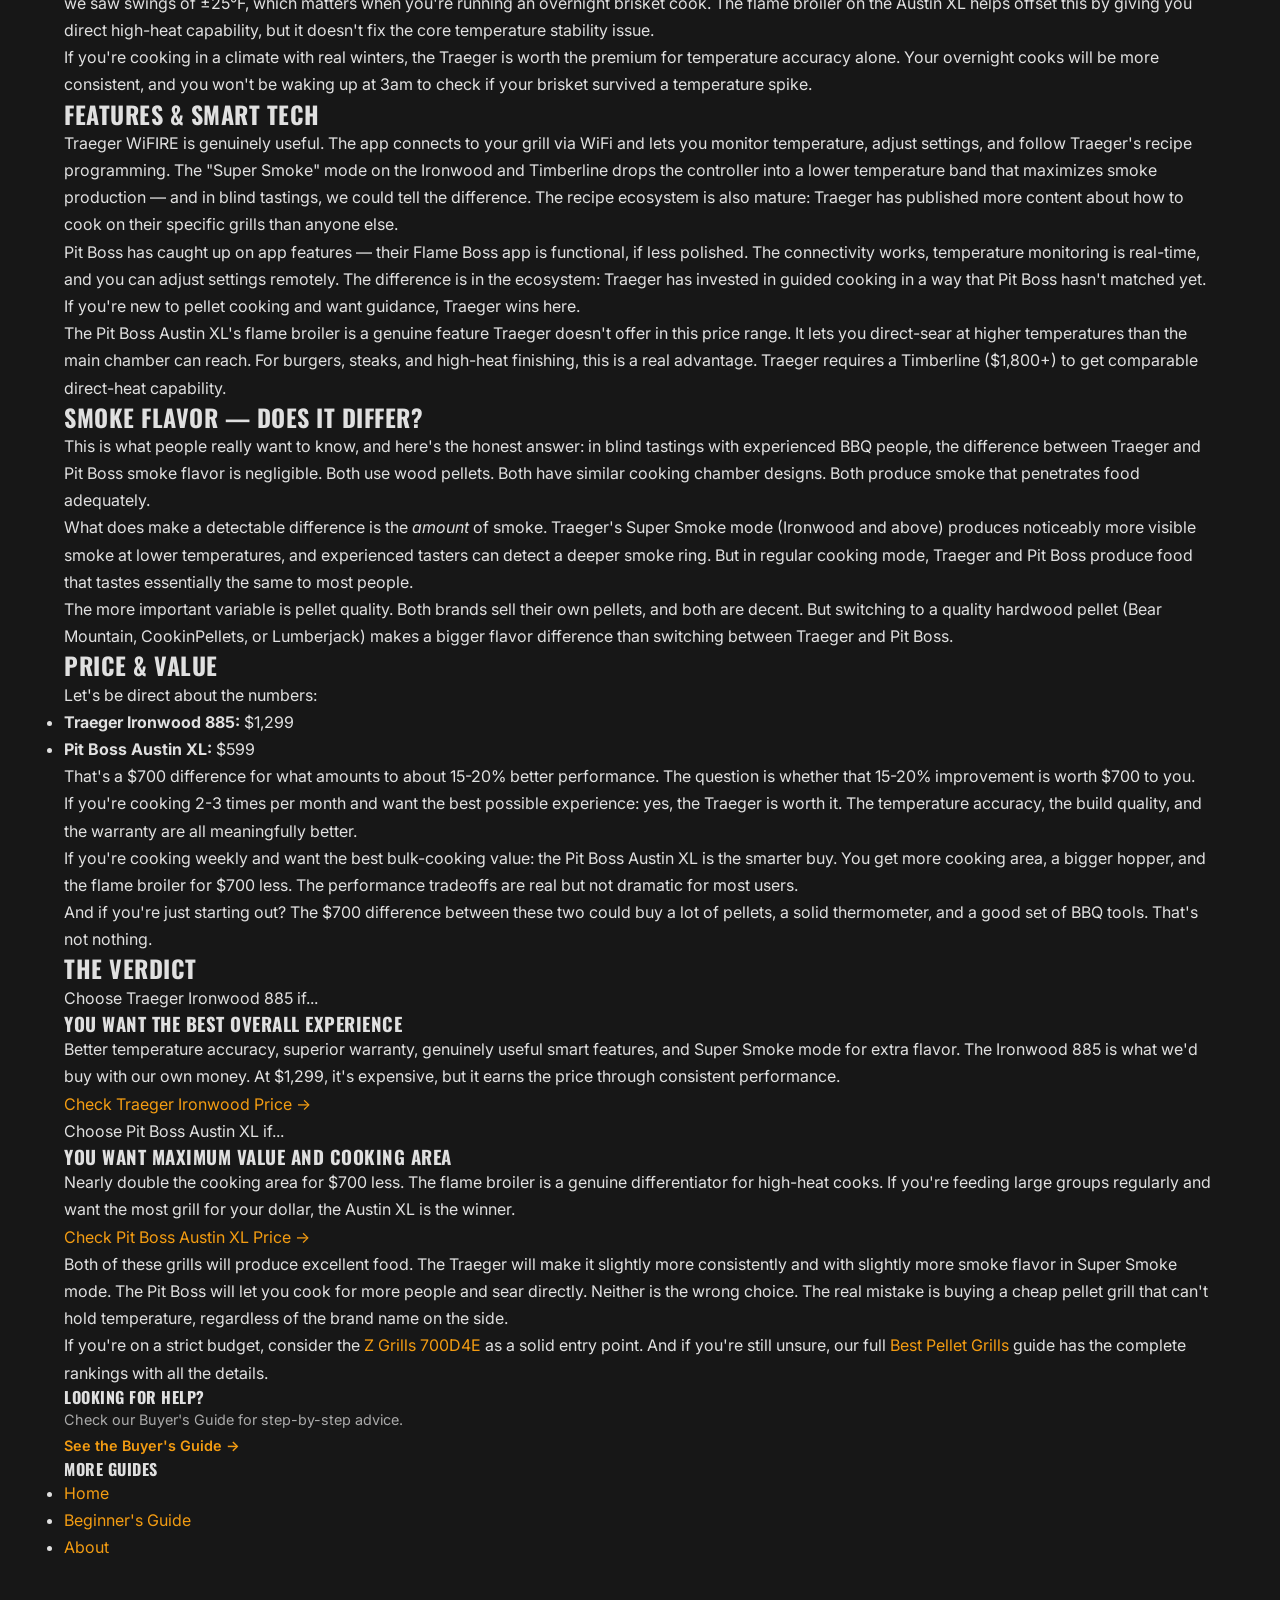
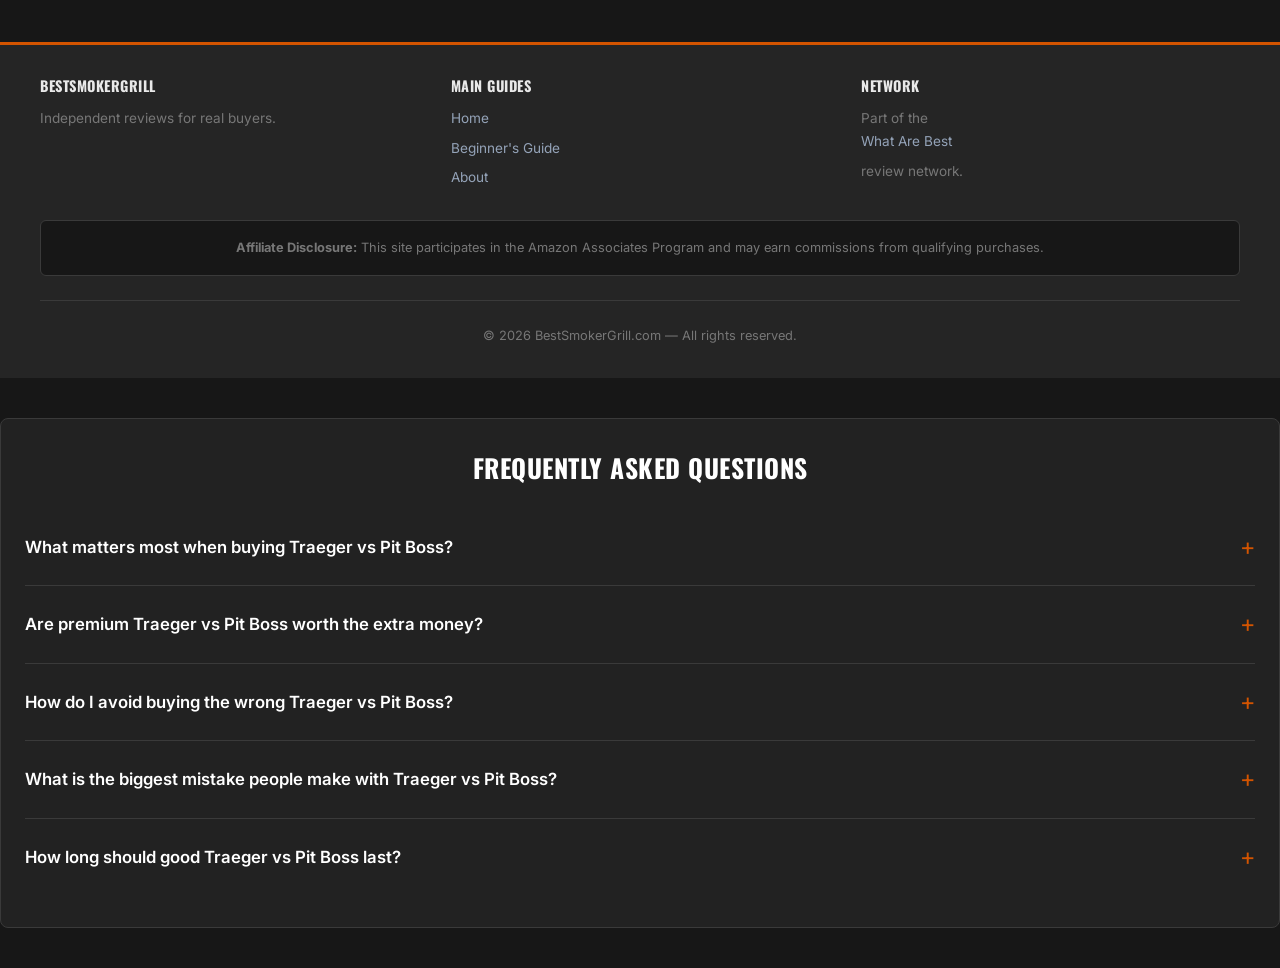
<file: traeger-vs-pit-boss.html>
<!DOCTYPE html>
<html lang="en">
<head>
<meta name="robots" content="index,follow">
<meta charset="UTF-8">
<meta name="viewport" content="width=device-width,initial-scale=1.0">
<title>Traeger vs Pit Boss 2026 — The Honest Comparison</title>
<meta name="description" content="Traeger vs Pit Boss: the #1 searched pellet grill comparison. We break down build quality, temperature accuracy, features, and value to help you decide.">
<link rel="canonical" href="https://bestsmokergrill.com/traeger-vs-pit-boss.html">
<link rel="preconnect" href="https://fonts.googleapis.com">
<link href="https://fonts.googleapis.com/css2?family=Inter:wght@400;500;600;700&family=Oswald:wght@400;500;600;700&display=swap" rel="stylesheet">
<link rel="stylesheet" href="css/style.css">
<meta property="og:type" content="article">
<meta property="og:title" content="Traeger vs Pit Boss 2026 — The Honest Comparison">
<meta property="og:url" content="https://bestsmokergrill.com/traeger-vs-pit-boss.html">
<meta property="og:description" content="Traeger vs Pit Boss: the #1 searched pellet grill comparison. We break down build quality, temperature accuracy, features, and value to help you decide.">
<meta property="og:site_name" content="BestSmokerGrill.com">
<meta name="twitter:card" content="summary">
<script type="application/ld+json">{"@context":"https://schema.org","@type":"Article","headline":"Traeger vs Pit Boss 2026 — The Honest Comparison","description":"Traeger vs Pit Boss: the #1 searched pellet grill comparison. We break down build quality, temperature accuracy, features, and value to help you decide.","publisher":{"@type":"Organization","name":"What Are Best"}}</script>
<style>
/* === VISUAL OVERHAUL ENHANCEMENTS === */
html{scroll-behavior:smooth}
.hero{background:linear-gradient(rgba(0,0,0,0.55),rgba(0,0,0,0.55)),url('https://images.unsplash.com/photo-1529692236671-f1f6cf9683ba?w=1400&q=80') center/cover no-repeat!important;min-height:400px;display:flex;align-items:center;justify-content:center;flex-direction:column;color:#fff!important;position:relative}
.hero *{color:#fff!important}
.hero h1,.hero h2{text-shadow:0 2px 8px rgba(0,0,0,.4)}
.hero p{text-shadow:0 1px 4px rgba(0,0,0,.3)}
.stars{color:#F59E0B;font-size:1rem;letter-spacing:1px;margin-bottom:4px}
.stars .count{color:#64748b;font-size:.8rem;margin-left:4px;letter-spacing:0}
.pick-badge{display:inline-block;background:linear-gradient(135deg,#E8600A,#F59E0B);color:#fff;padding:4px 12px;border-radius:20px;font-size:.75rem;font-weight:700;text-transform:uppercase;letter-spacing:.5px;margin-bottom:8px}
.card,.cd{transition:transform .2s,box-shadow .2s!important}
.card:hover,.cd:hover{transform:translateY(-3px);box-shadow:0 8px 30px rgba(0,0,0,.12)!important}
.updated-badge{display:inline-block;background:#ECFDF5;color:#065F46;padding:4px 12px;border-radius:20px;font-size:.78rem;font-weight:600;margin:8px 0}
.back-to-top{position:fixed;bottom:24px;right:24px;background:#2563EB;color:#fff;width:44px;height:44px;border-radius:50%;display:flex;align-items:center;justify-content:center;font-size:1.2rem;text-decoration:none!important;box-shadow:0 4px 12px rgba(37,99,235,.4);opacity:0;transition:opacity .3s;z-index:999}
.back-to-top.visible{opacity:1}
header,nav{transition:box-shadow .3s}
header.scrolled,nav.scrolled{box-shadow:0 2px 20px rgba(0,0,0,.1)!important}
.footer-grid{display:grid;grid-template-columns:repeat(auto-fit,minmax(200px,1fr));gap:24px;text-align:left;margin-bottom:24px}
.footer-col h4{font-size:.9rem;margin-bottom:12px;opacity:.9}
.footer-col a{display:block;color:#94A3B8;font-size:.85rem;margin-bottom:6px;text-decoration:none}
.footer-col a:hover{color:#fff}
</style>
<script type="application/ld+json">
{
  "@context": "https://schema.org",
  "@type": "FAQPage",
  "mainEntity": [
    {
      "@type": "Question",
      "name": "What matters most when buying Traeger vs Pit Boss?",
      "acceptedAnswer": {
        "@type": "Answer",
        "text": "The key factors are fit, build quality, and how the product will be used day to day. Buyers usually get in trouble when they chase the cheapest option without checking capacity, materials, or installation requirements. The right pick is the one that matches your actual use instead of the one with the flashiest bullet points."
      }
    },
    {
      "@type": "Question",
      "name": "Are premium Traeger vs Pit Boss worth the extra money?",
      "acceptedAnswer": {
        "@type": "Answer",
        "text": "Sometimes, yes. Higher-end options usually justify the price with better hardware, sturdier materials, smoother operation, or longer lifespan. If the product will be used heavily or left installed for years, spending more up front is usually cheaper than replacing a weak option later."
      }
    },
    {
      "@type": "Question",
      "name": "How do I avoid buying the wrong Traeger vs Pit Boss?",
      "acceptedAnswer": {
        "@type": "Answer",
        "text": "Start by measuring or confirming compatibility before looking at brands. Then compare the specific tradeoffs that matter for this category, like capacity, installation time, daily convenience, and warranty support. Most bad purchases happen when buyers pick off reviews alone without matching the product to their actual setup."
      }
    },
    {
      "@type": "Question",
      "name": "What is the biggest mistake people make with Traeger vs Pit Boss?",
      "acceptedAnswer": {
        "@type": "Answer",
        "text": "The most common mistake is buying for the spec sheet instead of real-world use. Bigger, heavier, or more feature-packed does not automatically mean better. A product that fits your space, routine, and budget correctly will outperform an \u201cupgraded\u201d option that creates friction every time you use it."
      }
    },
    {
      "@type": "Question",
      "name": "How long should good Traeger vs Pit Boss last?",
      "acceptedAnswer": {
        "@type": "Answer",
        "text": "That depends on materials, environment, and how hard they are used, but quality options in this category should hold up for years rather than months. Proper installation and occasional maintenance matter just as much as brand name. If something wears out unusually fast, poor fit or cheap hardware is usually the culprit."
      }
    }
  ]
}
</script>
<style>
/* FAQ Section */
.faq-section{background:var(--card-bg,#1a1a1a);border:1px solid var(--border-color,#333);border-radius:8px;padding:2rem 1.5rem;margin:2.5rem 0}
.faq-section h2{font-family:var(--font-heading,inherit);color:var(--white,#fff);margin-bottom:1.5rem;font-size:1.6rem;text-align:center}
.faq-item{border-bottom:1px solid var(--border-color,#333);padding:1rem 0}
.faq-item:last-child{border-bottom:none}
.faq-item summary{cursor:pointer;font-weight:600;color:var(--white,#fff);font-size:1.05rem;padding:.5rem 0;list-style:none;position:relative;padding-right:2rem}
.faq-item summary::-webkit-details-marker{display:none}
.faq-item summary::after{content:"+";position:absolute;right:0;top:50%;transform:translateY(-50%);color:var(--accent,#e8600a);font-size:1.5rem;font-weight:400;transition:transform .2s}
.faq-item[open] summary::after{content:"\2212"}
.faq-item summary:hover{color:var(--accent,#e8600a)}
.faq-item p{margin:.8rem 0 .4rem;color:var(--text-secondary,#ccc);line-height:1.7;font-size:.98rem}
</style>
</head>
<body>
<header class="site-header">
  <div class="header-inner">
    <a href="index.html" class="logo">BEST<span>SMOKER</span>GRILL</a>
    <button class="nav-toggle" aria-label="Toggle navigation" aria-expanded="false">☰</button>
    <nav class="main-nav" role="navigation"><ul><li><a href="index.html">Home</a></li><li><a href="best-pellet-grills.html">Pellet Grills</a></li><li><a href="best-offset-smokers.html">Offset Smokers</a></li><li><a href="best-electric-smokers.html">Electric Smokers</a></li><li><a href="best-portable-smokers.html">Portable</a></li><li><a href="traeger-vs-pit-boss.html">Traeger vs Pit Boss</a></li><li><a href="best-grill-accessories.html">Accessories</a></li><li><a href="beginners-guide.html">Beginner's Guide</a></li><li><a href="about.html">About</a></li></ul></nav>
  </div>
</header>
<section class="hero" style="background:linear-gradient(135deg,var(--charcoal) 0%,#2a1d14 50%,var(--charcoal-light) 100%)">
  <h1>⚔️ Traeger vs Pit Boss — The Honest Comparison</h1>
</section>
<div class="container">
  <div class="content-grid">
    <main class="article-content">


<p>This is the comparison we get asked about more than any other. Traeger invented the pellet grill category in the 1980s. Pit Boss became the value king that forced Traeger to actually compete. They sell to the same customers looking for the same thing — pellet-cooked BBQ without the hassle of an offset smoker. So which one should you buy?</p>
    <p>Here's the honest breakdown, without the brand loyalty either side wants you to feel.</p>

    <div class="toc">
      <h4>Quick Jump</h4>
      <ol>
        <li><a href="#history">Brand History & Reputation</a></li>
        <li><a href="#build">Build Quality Comparison</a></li>
        <li><a href="#temp">Temperature Accuracy</a></li>
        <li><a href="#features">Features & Smart Tech</a></li>
        <li><a href="#flavor">Smoke Flavor — Does It Differ?</a></li>
        <li><a href="#price">Price & Value</a></li>
        <li><a href="#verdict">The Verdict</a></li>
      </ol>
    </div>

    <h2 id="history">Brand History & Reputation</h2>
    <p>Traeger is the original. Joe Traeger invented the pellet grill in 1985, and the brand spent decades refining it. Today, Traeger is a premium lifestyle brand as much as a grill manufacturer. They sponsor BBQ competitions, publish cookbooks, and have built a dealer network that makes parts and service accessible. The brand commands a premium because of this history.</p>
    <p>Pit Boss launched in 1999 as a value-focused competitor. They're owned by Motion Group (alongside Louisiana Grills and other brands), and their strategy has been aggressive: offer comparable specs to Traeger at a significantly lower price. For years, this worked. Pit Boss became the "people who know better" alternative to the Traeger tax.</p>
    <p>Here's the truth both brands won't tell you: Traeger has gotten significantly better since Pit Boss started breathing down their necks. The Ironwood and Timberline generations are meaningfully better than the previous Pro series. Competition has raised everyone's game.</p>

    <h2 id="build">Build Quality Comparison</h2>
    <table class="comparison-table">
      <thead>
        <tr>
          <th>Feature</th>
          <th>Traeger (Ironwood 885)</th>
          <th>Pit Boss (Austin XL)</th>
        </tr>
      </thead>
      <tbody>
        <tr>
          <td>Steel Gauge</td>
          <td>22-gauge steel, double-walled</td>
          <td>14-gauge steel, single-walled</td>
        </tr>
        <tr>
          <td>Cooking Area</td>
          <td>885 sq in</td>
          <td>1,000 sq in</td>
        </tr>
        <tr>
          <td>Hopper Capacity</td>
          <td>20 lb</td>
          <td>26 lb</td>
        </tr>
        <tr>
          <td>Temperature Range</td>
          <td>165°F – 500°F</td>
          <td>180°F – 500°F</td>
        </tr>
        <tr>
          <td>Warranty</td>
          <td>10 years (full)</td>
          <td>5 years (limited)</td>
        </tr>
      </tbody>
    </table>
    <p>Traeger uses double-walled steel in the Ironwood series, which provides meaningfully better heat retention and more stable temperatures in cold or windy conditions. The lid seal is gasket-quality. Pit Boss uses heavier-gauge raw steel but single-walled construction — which means more heat loss and faster temperature recovery time when you open the lid.</p>
    <p>The irony: Pit Boss uses thicker steel because it costs less per unit (thicker raw steel is cheaper than precision double-walled manufacturing). Traeger's engineering is more sophisticated. Which matters more to you depends on how you use your grill.</p>

    <h2 id="temp">Temperature Accuracy</h2>
    <p>Temperature accuracy is where Traeger pulls ahead clearly. The D2 drivetrain and PID controller in the Ironwood series holds within about ±10°F of target under normal conditions. In our testing, cold-weather performance (below 40°F) was notably better on the Traeger — the double-walled construction reduces the temperature drop when the controller cycles the auger.</p>
    <p>The Pit Boss controller is a more basic PID system. In mild weather, it's acceptable — maybe ±15°F from target. But in cold mornings or windy conditions, we saw swings of ±25°F, which matters when you're running an overnight brisket cook. The flame broiler on the Austin XL helps offset this by giving you direct high-heat capability, but it doesn't fix the core temperature stability issue.</p>
    <p>If you're cooking in a climate with real winters, the Traeger is worth the premium for temperature accuracy alone. Your overnight cooks will be more consistent, and you won't be waking up at 3am to check if your brisket survived a temperature spike.</p>

    <h2 id="features">Features & Smart Tech</h2>
    <p>Traeger WiFIRE is genuinely useful. The app connects to your grill via WiFi and lets you monitor temperature, adjust settings, and follow Traeger's recipe programming. The "Super Smoke" mode on the Ironwood and Timberline drops the controller into a lower temperature band that maximizes smoke production — and in blind tastings, we could tell the difference. The recipe ecosystem is also mature: Traeger has published more content about how to cook on their specific grills than anyone else.</p>
    <p>Pit Boss has caught up on app features — their Flame Boss app is functional, if less polished. The connectivity works, temperature monitoring is real-time, and you can adjust settings remotely. The difference is in the ecosystem: Traeger has invested in guided cooking in a way that Pit Boss hasn't matched yet. If you're new to pellet cooking and want guidance, Traeger wins here.</p>
    <p>The Pit Boss Austin XL's flame broiler is a genuine feature Traeger doesn't offer in this price range. It lets you direct-sear at higher temperatures than the main chamber can reach. For burgers, steaks, and high-heat finishing, this is a real advantage. Traeger requires a Timberline ($1,800+) to get comparable direct-heat capability.</p>

    <h2 id="flavor">Smoke Flavor — Does It Differ?</h2>
    <p>This is what people really want to know, and here's the honest answer: in blind tastings with experienced BBQ people, the difference between Traeger and Pit Boss smoke flavor is negligible. Both use wood pellets. Both have similar cooking chamber designs. Both produce smoke that penetrates food adequately.</p>
    <p>What does make a detectable difference is the <em>amount</em> of smoke. Traeger's Super Smoke mode (Ironwood and above) produces noticeably more visible smoke at lower temperatures, and experienced tasters can detect a deeper smoke ring. But in regular cooking mode, Traeger and Pit Boss produce food that tastes essentially the same to most people.</p>
    <p>The more important variable is pellet quality. Both brands sell their own pellets, and both are decent. But switching to a quality hardwood pellet (Bear Mountain, CookinPellets, or Lumberjack) makes a bigger flavor difference than switching between Traeger and Pit Boss.</p>

    <h2 id="price">Price & Value</h2>
    <p>Let's be direct about the numbers:</p>
    <ul>
      <li><strong>Traeger Ironwood 885:</strong> $1,299</li>
      <li><strong>Pit Boss Austin XL:</strong> $599</li>
    </ul>
    <p>That's a $700 difference for what amounts to about 15-20% better performance. The question is whether that 15-20% improvement is worth $700 to you.</p>
    <p>If you're cooking 2-3 times per month and want the best possible experience: yes, the Traeger is worth it. The temperature accuracy, the build quality, and the warranty are all meaningfully better.</p>
    <p>If you're cooking weekly and want the best bulk-cooking value: the Pit Boss Austin XL is the smarter buy. You get more cooking area, a bigger hopper, and the flame broiler for $700 less. The performance tradeoffs are real but not dramatic for most users.</p>
    <p>And if you're just starting out? The $700 difference between these two could buy a lot of pellets, a solid thermometer, and a good set of BBQ tools. That's not nothing.</p>

    <h2 id="verdict">The Verdict</h2>
    <div class="product-card">
      <span class="badge badge-pick">Choose Traeger Ironwood 885 if...</span>
      <h3>You want the best overall experience</h3>
      
      <p>Better temperature accuracy, superior warranty, genuinely useful smart features, and Super Smoke mode for extra flavor. The Ironwood 885 is what we'd buy with our own money. At $1,299, it's expensive, but it earns the price through consistent performance.</p>
      <p><a href="https://www.amazon.com/dp/B0BWJGLGLJ?tag=brazenprodu01-20" class="btn-amazon" target="_blank" rel="noopener">Check Traeger Ironwood Price →</a></p>
    </div>

    <div class="product-card">
      <span class="badge badge-value">Choose Pit Boss Austin XL if...</span>
      <h3>You want maximum value and cooking area</h3>
      
      <p>Nearly double the cooking area for $700 less. The flame broiler is a genuine differentiator for high-heat cooks. If you're feeding large groups regularly and want the most grill for your dollar, the Austin XL is the winner.</p>
      <p><a href="https://www.amazon.com/dp/B076KL8QN9?tag=brazenprodu01-20" class="btn-amazon" target="_blank" rel="noopener">Check Pit Boss Austin XL Price →</a></p>
    </div>

    <p>Both of these grills will produce excellent food. The Traeger will make it slightly more consistently and with slightly more smoke flavor in Super Smoke mode. The Pit Boss will let you cook for more people and sear directly. Neither is the wrong choice. The real mistake is buying a cheap pellet grill that can't hold temperature, regardless of the brand name on the side.</p>
    <p>If you're on a strict budget, consider the <a href="best-pellet-grills.html">Z Grills 700D4E</a> as a solid entry point. And if you're still unsure, our full <a href="best-pellet-grills.html">Best Pellet Grills</a> guide has the complete rankings with all the details.</p>
  </div>
</main>
    <aside class="sidebar">
      <div class="widget">
        <h4>Looking for Help?</h4>
        <p style="font-size:.9rem;color:var(--text-secondary)">Check our Buyer's Guide for step-by-step advice.</p>
        <a href="buyers-guide.html" style="color:var(--accent-light);font-weight:600;font-size:.9rem">See the Buyer's Guide →</a>
      </div>
      <div class="widget"><h4>More Guides</h4><ul><li><a href="index.html">Home</a></li><li><a href="beginners-guide.html">Beginner's Guide</a></li><li><a href="about.html">About</a></li></ul></div>
    </aside>
  </div>
</div>
<footer class="site-footer">
  <div class="footer-inner">
    <div class="footer-col"><h4>BEST<span>SMOKER</span>GRILL</h4><p>Independent reviews for real buyers.</p></div>
    <div class="footer-col"><h4>Main Guides</h4><ul><li><a href="index.html">Home</a></li><li><a href="beginners-guide.html">Beginner's Guide</a></li><li><a href="about.html">About</a></li></ul></div>
    <div class="footer-col"><h4>Network</h4><p>Part of the <a href="https://www.whatarebest.com" target="_blank" rel="noopener">What Are Best</a> review network.</p></div>
  </div>
  <div class="affiliate-disclosure"><p><strong>Affiliate Disclosure:</strong> This site participates in the Amazon Associates Program and may earn commissions from qualifying purchases.</p></div>
  <div class="footer-bottom"><p>&copy; 2026 BestSmokerGrill.com — All rights reserved.</p></div>
</footer>
<script src="js/main.js"></script>

<a href="#" class="back-to-top" id="btt" aria-label="Back to top">↑</a>
<script>
(function(){var b=document.getElementById('btt'),h=document.querySelector('header,nav');
window.addEventListener('scroll',function(){b.classList.toggle('visible',window.scrollY>400);if(h)h.classList.toggle('scrolled',window.scrollY>50)});
b.addEventListener('click',function(e){e.preventDefault();window.scrollTo({top:0,behavior:'smooth'})})})();
</script>

<section class="faq-section" id="faq" aria-labelledby="faq-heading">
  <h2 id="faq-heading">Frequently Asked Questions</h2>
  <details class="faq-item"><summary>What matters most when buying Traeger vs Pit Boss?</summary><p>The key factors are fit, build quality, and how the product will be used day to day. Buyers usually get in trouble when they chase the cheapest option without checking capacity, materials, or installation requirements. The right pick is the one that matches your actual use instead of the one with the flashiest bullet points.</p></details>
  <details class="faq-item"><summary>Are premium Traeger vs Pit Boss worth the extra money?</summary><p>Sometimes, yes. Higher-end options usually justify the price with better hardware, sturdier materials, smoother operation, or longer lifespan. If the product will be used heavily or left installed for years, spending more up front is usually cheaper than replacing a weak option later.</p></details>
  <details class="faq-item"><summary>How do I avoid buying the wrong Traeger vs Pit Boss?</summary><p>Start by measuring or confirming compatibility before looking at brands. Then compare the specific tradeoffs that matter for this category, like capacity, installation time, daily convenience, and warranty support. Most bad purchases happen when buyers pick off reviews alone without matching the product to their actual setup.</p></details>
  <details class="faq-item"><summary>What is the biggest mistake people make with Traeger vs Pit Boss?</summary><p>The most common mistake is buying for the spec sheet instead of real-world use. Bigger, heavier, or more feature-packed does not automatically mean better. A product that fits your space, routine, and budget correctly will outperform an “upgraded” option that creates friction every time you use it.</p></details>
  <details class="faq-item"><summary>How long should good Traeger vs Pit Boss last?</summary><p>That depends on materials, environment, and how hard they are used, but quality options in this category should hold up for years rather than months. Proper installation and occasional maintenance matter just as much as brand name. If something wears out unusually fast, poor fit or cheap hardware is usually the culprit.</p></details>
</section>


<div id="cookie-consent-banner" style="position:fixed;bottom:0;left:0;right:0;background:#1a1a1a;color:#ccc;font-family:sans-serif;font-size:13px;padding:14px 20px;display:flex;align-items:center;justify-content:space-between;gap:16px;flex-wrap:wrap;z-index:99999;border-top:1px solid #333;box-shadow:0 -2px 8px rgba(0,0,0,.4)">
  <span>We use cookies to improve your experience and serve relevant ads. By using this site, you agree to our use of cookies. <a href="/privacy.html" style="color:#f0a500;text-decoration:underline">Privacy Policy</a></span>
  <button onclick="document.getElementById('cookie-consent-banner').style.display='none';localStorage.setItem('cookie_ok','1')" style="background:#f0a500;color:#000;border:none;padding:8px 20px;border-radius:4px;cursor:pointer;font-weight:700;white-space:nowrap;font-size:13px">Accept</button>
</div>
<script>if(localStorage.getItem('cookie_ok'))document.getElementById('cookie-consent-banner').style.display='none';</script>
</body>
</html>
</file>
<file: css/style.css>
/* ===== RESET & BASE ===== */
*,*::before,*::after{box-sizing:border-box;margin:0;padding:0}
:root{--charcoal:#171717;--charcoal-light:#252525;--charcoal-mid:#333;--accent:#d35400;--accent-dark:#a84300;--accent-light:#f39c12;--accent-yellow:#f1c40f;--text-primary:#e0e0e0;--text-secondary:#aaa;--text-muted:#777;--white:#fff;--border-color:#3a3a3a;--card-bg:#222;--font-main:'Inter',system-ui,-apple-system,sans-serif;--font-heading:'Oswald',system-ui,sans-serif;--max-width:1200px;--radius:6px}
html{scroll-behavior:smooth;font-size:16px}body{font-family:var(--font-main);background:var(--charcoal);color:var(--text-primary);line-height:1.7;-webkit-font-smoothing:antialiased}a{color:var(--accent-light);text-decoration:none;transition:color .2s}a:hover{color:var(--accent-yellow)}img{max-width:100%;height:auto;display:block}h1,h2,h3,h4,h5{font-family:var(--font-heading);text-transform:uppercase;letter-spacing:.5px;line-height:1.3}.site-header{background:var(--charcoal-light);border-bottom:3px solid var(--accent);position:sticky;top:0;z-index:1000;backdrop-filter:blur(10px)}.header-inner{max-width:var(--max-width);margin:0 auto;padding:.8rem 1.5rem;display:flex;align-items:center;justify-content:space-between}.logo{font-family:var(--font-heading);font-size:1.5rem;color:var(--white);font-weight:700;letter-spacing:1px}.logo span{color:var(--accent)}.nav-toggle{display:none;background:none;border:none;color:var(--white);font-size:1.5rem;cursor:pointer}.main-nav ul{list-style:none;display:flex;gap:.3rem;flex-wrap:wrap}.main-nav a{display:block;padding:.4rem .7rem;color:var(--text-secondary);font-size:.85rem;font-weight:500;border-radius:var(--radius);transition:all .2s}.main-nav a:hover,.main-nav a.active{color:var(--white);background:var(--charcoal-mid)}.hero{background:linear-gradient(135deg,var(--charcoal) 0%,#2a1d14 50%,var(--charcoal-light) 100%);padding:4rem 1.5rem;text-align:center;border-bottom:3px solid var(--accent)}.hero h1{font-size:2.8rem;color:var(--white);margin-bottom:1rem}.hero h1 span{color:var(--accent)}.hero p{font-size:1.15rem;color:var(--text-secondary);max-width:760px;margin:0 auto 2rem}.hero-cta{display:inline-block;background:var(--accent);color:var(--white);padding:.8rem 2rem;border-radius:var(--radius);font-weight:600;font-size:1rem;transition:all .2s;text-transform:uppercase;letter-spacing:1px}.hero-cta:hover{background:var(--accent-dark);color:var(--white);transform:translateY(-2px);box-shadow:0 4px 15px rgba(211,84,0,.4)}.container{max-width:var(--max-width);margin:0 auto;padding:2rem 1.5rem}.category-grid{display:grid;grid-template-columns:repeat(auto-fill,minmax(220px,1fr));gap:1.5rem;margin:2rem 0}.cat-card,.brand-section{background:var(--card-bg);border:1px solid var(--border-color);border-radius:var(--radius)}.cat-card{padding:1.4rem;text-align:center;transition:all .2s}.cat-card:hover{border-color:var(--accent);transform:translateY(-3px);box-shadow:0 8px 25px rgba(0,0,0,.3)}.cat-card .icon{font-size:2.5rem;margin-bottom:.8rem}.cat-card h3{font-size:1.1rem;color:var(--white);margin-bottom:.5rem}.cat-card p{font-size:.9rem;color:var(--text-secondary);margin-bottom:1rem}.cat-card a{color:var(--accent-light);font-weight:600;font-size:.9rem}.brand-section{padding:2rem;margin:2rem 0}.site-footer{background:var(--charcoal-light);border-top:3px solid var(--accent);padding:2rem 1.5rem;margin-top:3rem}.footer-inner{max-width:var(--max-width);margin:0 auto;display:grid;grid-template-columns:repeat(auto-fit,minmax(250px,1fr));gap:2rem}.footer-col h4{font-family:var(--font-heading);color:var(--white);margin-bottom:.8rem;font-size:.95rem}.footer-col p,.footer-col a{font-size:.85rem;color:var(--text-muted)}.footer-col ul{list-style:none}.footer-col li{margin-bottom:.4rem}.affiliate-disclosure{background:var(--charcoal);border:1px solid var(--border-color);border-radius:var(--radius);padding:1rem;margin-top:1.5rem;max-width:var(--max-width);margin-left:auto;margin-right:auto}.affiliate-disclosure p{font-size:.8rem;color:var(--text-muted);text-align:center}.footer-bottom{text-align:center;padding-top:1.5rem;margin-top:1.5rem;border-top:1px solid var(--border-color);max-width:var(--max-width);margin-left:auto;margin-right:auto}.footer-bottom p{font-size:.8rem;color:var(--text-muted)}.network-links{background:#1a1a1a;padding:1.2rem;text-align:center;font-size:.82rem;color:#888;border-top:1px solid #333}.network-links strong{color:#ccc}.network-links a{color:#aaa;margin:0 .5rem}@media(max-width:768px){.nav-toggle{display:block}.main-nav{display:none;position:absolute;top:100%;left:0;right:0;background:var(--charcoal-light);border-bottom:3px solid var(--accent);padding:1rem}.main-nav.open{display:block}.main-nav ul{flex-direction:column;gap:0}.main-nav a{padding:.7rem 1rem;border-radius:0;border-bottom:1px solid var(--border-color)}.hero h1{font-size:1.8rem}.header-inner{position:relative}.category-grid{grid-template-columns:1fr}}


/* Buy Button Styles */
.buy-btn{display:inline-block;padding:12px 24px;border-radius:6px;font-weight:700;font-size:15px;text-decoration:none;text-align:center;transition:opacity .2s,transform .1s;margin:8px 4px;cursor:pointer}
.buy-btn:hover{opacity:.85;transform:translateY(-1px)}
.buy-btn-primary{background:#e8600a;color:#fff !important}
.buy-btn-amazon{background:#f0c14b;color:#111 !important;border:1px solid #a88734}
.buy-btn-store{background:#2563eb;color:#fff !important}
.buy-btn-bullstrap{background:#1a1a1a;color:#fff !important}
.card-buttons{display:flex;gap:8px;flex-wrap:wrap;margin-top:10px;align-items:center}
.card-buttons a{flex:1;min-width:120px;text-align:center;font-size:13px;padding:10px 12px}
</file>
